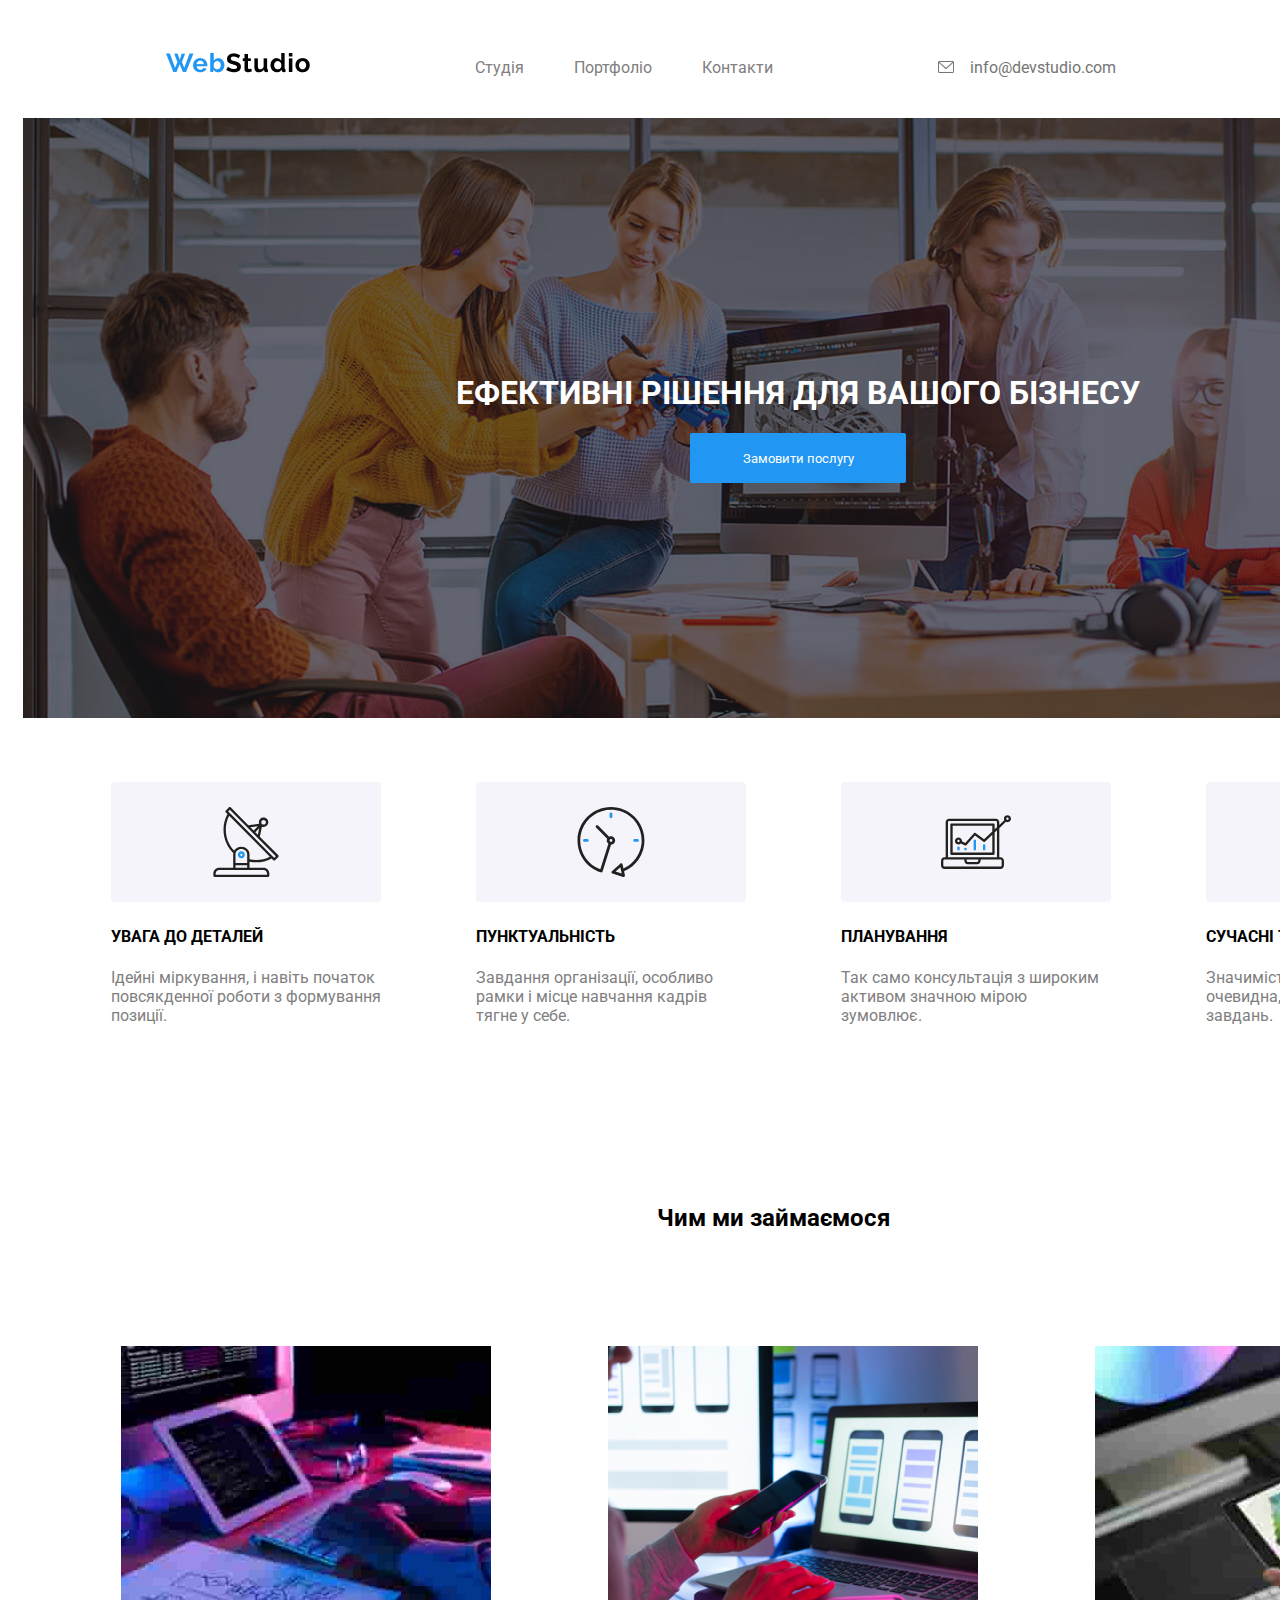
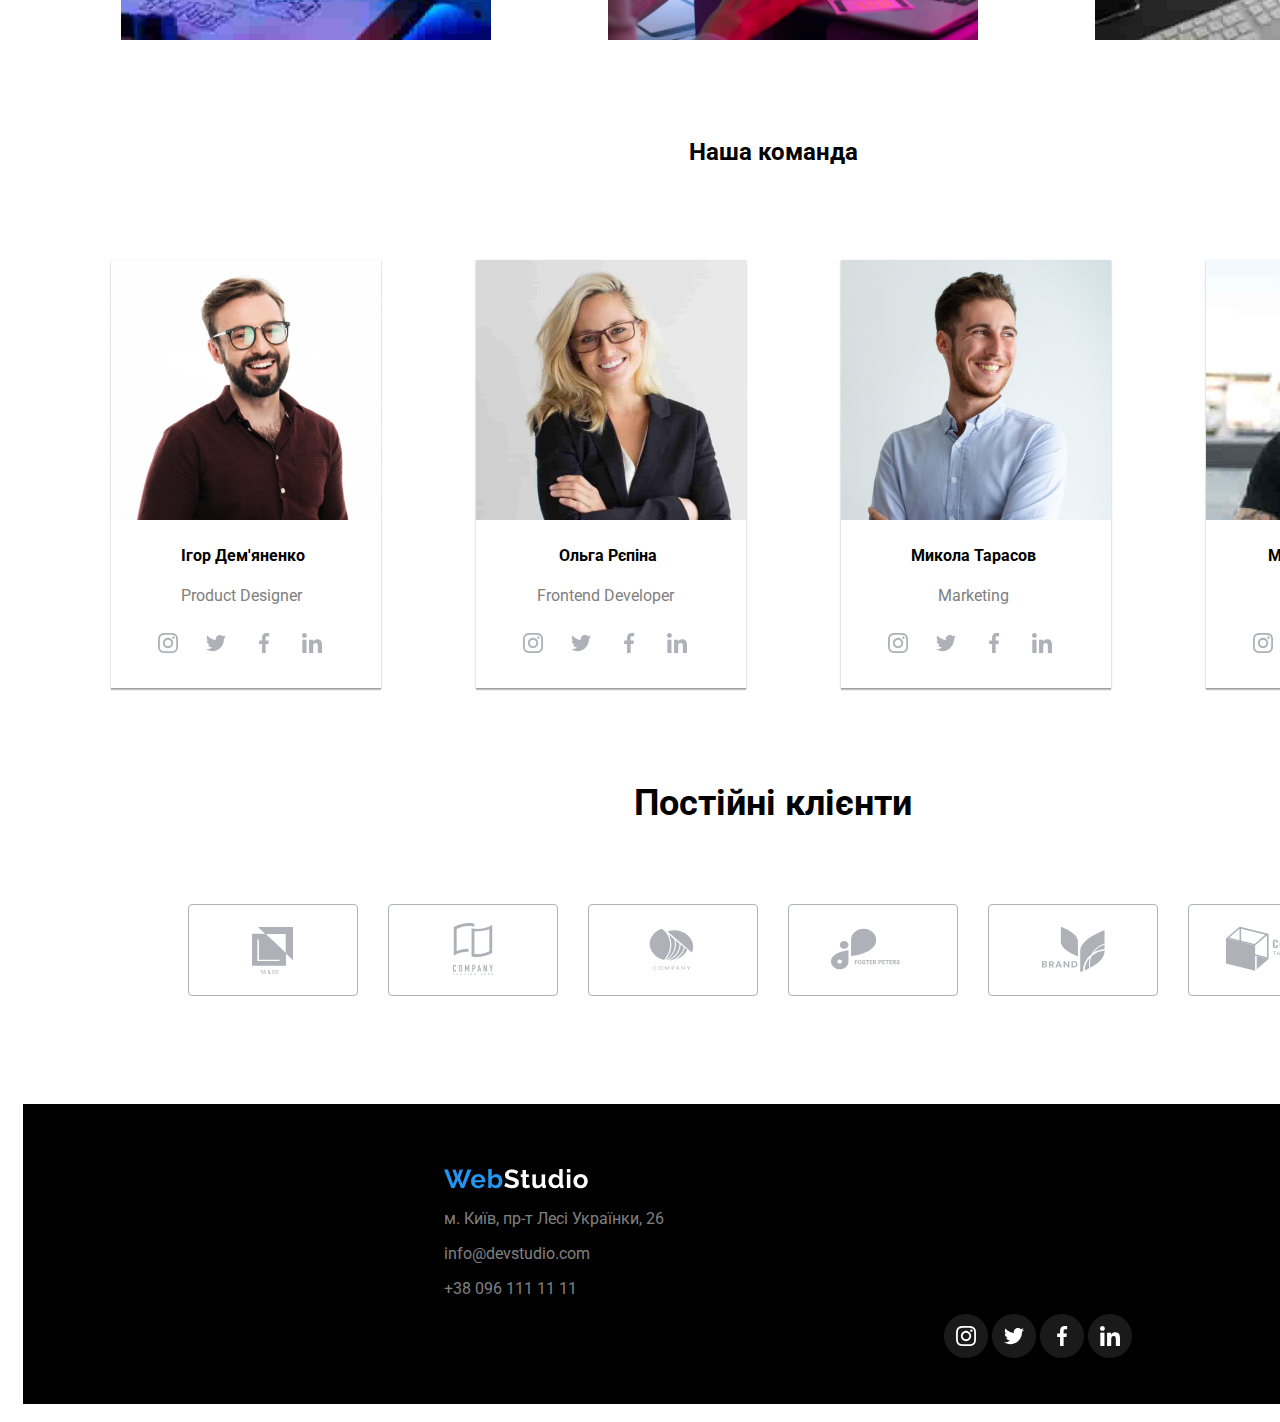
<file: index.html>
<!DOCTYPE html>
<html lang="en">
  <head>
    <meta charset="UTF-8" />
    <meta http-equiv="X-UA-Compatible" content="IE=edge" />
    <meta name="viewport" content="width=device-width, initial-scale=1.0" />
    <link rel="preconnect" href="https://fonts.googleapis.com">
<link rel="preconnect" href="https://fonts.gstatic.com" crossorigin>
<link href="https://fonts.googleapis.com/css2?family=Montserrat:ital,wght@0,100..900;1,100..900&family=Roboto+Slab:wght@100..900&display=swap" rel="stylesheet">

    
<link rel="preconnect" href="https://fonts.gstatic.com" crossorigin>
<link href="https://fonts.googleapis.com/css2?family=Raleway:ital,wght@0,100..900;1,100..900&family=Roboto:ital,wght@0,100;0,300;0,400;0,500;0,700;0,900;1,100;1,300;1,400;1,500;1,700;1,900&display=swap" rel="stylesheet">
    <title>Document</title>
    

    <link rel="stylesheet" href="./style.css">
  </head>
  <body>
    <header class="container">
      <a href=""><img class="qw" src="./WebStudio (1).png" alt="" /></a>

      <nav class="nav">
        <a   style="text-decoration: none; color: black" href="./index.html"
          ><p class="a-p">Студія</p></a
        >
        <a   style="text-decoration: none; color: black" href="./portfolio.html"
          ><p class="a-p">Портфоліо</p></a
        >
        <a   style="text-decoration: none; color: black" href="Контакти"
          ><p class="a-p">Контакти</p></a
        >
      </nav>
      
         <p class="email"> <svg class="img-header" width="16" height="12" viewBox="0 0 16 12" fill="none" xmlns="http://www.w3.org/2000/svg">
          <path d="M14.5 0H1.50001C0.672854 0 0 0.672853 0 1.50001V10.5C0 11.3271 0.672854 12 1.50001 12H14.5C15.3271 12 16 11.3271 16 10.5V1.50001C16 0.672853 15.3271 0 14.5 0ZM14.5 0.999994C14.5679 0.999994 14.6325 1.01409 14.6916 1.0387L8 6.83838L1.30833 1.0387C1.36742 1.01412 1.43204 0.999994 1.49998 0.999994H14.5ZM14.5 11H1.50001C1.22414 11 0.999996 10.7759 0.999996 10.5V2.09521L7.67236 7.87792C7.76661 7.95944 7.8833 7.99999 8 7.99999C8.1167 7.99999 8.23339 7.95948 8.32764 7.87792L15 2.09521V10.5C15 10.7759 14.7759 11 14.5 11Z" fill="#757575"/>
          </svg>
           info@devstudio.com</p>
        <p class="email"> <svg class="img-header" width="10" height="16" viewBox="0 0 10 16" fill="none" xmlns="http://www.w3.org/2000/svg">
          <path d="M8.5 0H1.5C0.672848 0 0 0.672848 0 1.5V14.5C0 15.3272 0.672848 16 1.5 16H8.5C9.32715 16 10 15.3272 10 14.5V1.5C10 0.672848 9.32715 0 8.5 0ZM1.5 1H8.5C8.77588 1 9 1.22412 9 1.5V12H1V1.5C1 1.22412 1.22412 1 1.5 1ZM8.5 15H1.5C1.22412 15 1 14.7759 1 14.5V13H9V14.5C9 14.7759 8.77588 15 8.5 15Z" fill="#757575"/>
          <path d="M2.35355 13.7389C2.54882 13.9213 2.54882 14.2169 2.35355 14.3992C2.15828 14.5816 1.84172 14.5816 1.64645 14.3992C1.45118 14.2169 1.45118 13.9213 1.64645 13.7389C1.84172 13.5566 2.15828 13.5566 2.35355 13.7389Z" fill="#757575"/>
          </svg>  +38 096 111 11 11</p>
        
    </header>
    <main  class="container vbff ">
      <section  class="main"> <div class="main-text"> 
        <h1 class="h1">Ефективні рішення для вашого бізнесу</h1>
        <button class="main-button">Замовити послугу</button>
      </div>

      </section>
      <ul class="ul">
        <li class="ul-li"> 
      <img src="./Group 1 (1).svg" alt="">
          <h4 >УВАГА ДО ДЕТАЛЕЙ</h4>
          <p >Ідейні міркування, і навіть початок повсякденної роботи з формування позиції.</p>
        </li>
        <li class="ul-li">
      <img src="./Group 2 (1).svg" alt="">
          <h4 >ПУНКТУАЛЬНІСТЬ</h4>
          <p >Завдання організації, особливо рамки і місце навчання кадрів тягне у себе.</p>
        </li>
        <li class="ul-li">
          <img src="./Group 3 (1).svg" alt="">
          <h4 >ПЛАНУВАННЯ</h4>
          <p >Так само консультація з широким активом значною мірою зумовлює.</p>
        </li>
        <li class="ul-li" >
    <img src="./Group 4 (1).svg" alt="">
          <h4>СУЧАСНІ ТЕХНОЛОГІЇ</h4>
          <p >Значимість цих проблем настільки очевидна, що реалізація планових завдань.</p>
        </li>
      </ul>
      <section class="section"><h2> Чим ми займаємося</h2>
    <ul class="section ul">
        <li class="wo-bo-img"><img src="./box 1 (1).jpg" alt=""></li>
        <li class="wo-bo-img"><img src="./img (4).jpg" alt=""></li>
        <li class="wo-bo-img"><img src="./img (5).jpg" alt=""></li>
    </ul></section>
    <section><h2>Наша команда</h2>
    <ul class="section-ul">
        <li class="team-img"><img width="270px" height="260px" src="./img (10).jpg" alt=""><h4 class="qwr" >Ігор Дем'яненко</h4> <p class="iop" >Product Designer</p>
          <svg  style="padding-left: 35px;" width="44" height="44" viewBox="0 0 44 44" fill="none" xmlns="http://www.w3.org/2000/svg">
            <path class="path1" d="M44 21.9999C44 28.0751 41.5376 33.5751 37.5564 37.5563C33.5751 41.5375 28.0751 43.9999 22 43.9999C15.9249 43.9999 10.4249 41.5375 6.44365 37.5563C2.46243 33.5751 0 28.0751 0 21.9999C0 15.9248 2.46243 10.4248 6.44365 6.44359C10.4249 2.46237 15.9249 -6.10352e-05 22 -6.10352e-05C28.0751 -6.10352e-05 33.5751 2.46237 37.5564 6.44359C41.5376 10.4248 44 15.9248 44 21.9999Z" fill="white"/>
            <g clip-path="url(#clip0_11_3229)">
            <path class="path1" d="M31.9804 17.8801C31.9336 16.8174 31.7617 16.0868 31.5156 15.4537C31.2616 14.7818 30.8709 14.1801 30.359 13.68C29.8589 13.1721 29.2533 12.7774 28.5891 12.5274C27.9524 12.2813 27.2256 12.1094 26.163 12.0626C25.0924 12.0118 24.7525 12 22.0371 12C19.3217 12 18.9818 12.0118 17.9152 12.0586C16.8525 12.1055 16.1219 12.2775 15.489 12.5235C14.8169 12.7774 14.2153 13.1681 13.7152 13.68C13.2073 14.1801 12.8127 14.7857 12.5626 15.4499C12.3164 16.0868 12.1446 16.8134 12.0977 17.8761C12.0469 18.9467 12.0352 19.2866 12.0352 22.002C12.0352 24.7173 12.0469 25.0572 12.0938 26.1239C12.1406 27.1865 12.3126 27.9171 12.5588 28.5502C12.8127 29.2221 13.2073 29.8238 13.7152 30.3239C14.2153 30.8318 14.8209 31.2265 15.4851 31.4765C16.1219 31.7226 16.8486 31.8945 17.9114 31.9413C18.9779 31.9883 19.3179 31.9999 22.0333 31.9999C24.7487 31.9999 25.0885 31.9883 26.1552 31.9413C27.2179 31.8945 27.9484 31.7226 28.5813 31.4765C29.9254 30.9568 30.9881 29.8941 31.5078 28.5502C31.7538 27.9133 31.9258 27.1865 31.9727 26.1239C32.0195 25.0572 32.0313 24.7173 32.0313 22.002C32.0313 19.2866 32.0273 18.9467 31.9804 17.8801ZM30.1794 26.0457C30.1364 27.0225 29.9723 27.5499 29.8356 27.9015C29.4995 28.7728 28.808 29.4643 27.9367 29.8004C27.5851 29.9372 27.0538 30.1012 26.0809 30.1441C25.026 30.1911 24.7096 30.2027 22.0411 30.2027C19.3726 30.2027 19.0522 30.1911 18.0011 30.1441C17.0244 30.1012 16.4969 29.9372 16.1453 29.8004C15.7117 29.6402 15.317 29.3862 14.9967 29.0541C14.6646 28.7298 14.4106 28.3391 14.2504 27.9055C14.1137 27.5539 13.9496 27.0225 13.9067 26.0497C13.8597 24.9948 13.8481 24.6783 13.8481 22.0097C13.8481 19.3412 13.8597 19.0209 13.9067 17.9699C13.9496 16.9932 14.1137 16.4657 14.2504 16.1141C14.4106 15.6804 14.6646 15.2859 15.0007 14.9654C15.3248 14.6333 15.7155 14.3793 16.1493 14.2192C16.5009 14.0825 17.0323 13.9184 18.0051 13.8754C19.06 13.8285 19.3765 13.8168 22.0449 13.8168C24.7174 13.8168 25.0337 13.8285 26.0848 13.8754C27.0616 13.9184 27.589 14.0825 27.9407 14.2192C28.3742 14.3793 28.7689 14.6333 29.0893 14.9654C29.4213 15.2897 29.6753 15.6804 29.8356 16.1141C29.9723 16.4657 30.1364 16.997 30.1794 17.9699C30.2263 19.0248 30.238 19.3412 30.238 22.0097C30.238 24.6783 30.2263 24.9908 30.1794 26.0457Z" fill="#AFB1B8"/>
            <path class="path1" d="M22.0371 16.8642C19.2007 16.8642 16.8994 19.1654 16.8994 22.0019C16.8994 24.8385 19.2007 27.1396 22.0371 27.1396C24.8736 27.1396 27.1748 24.8385 27.1748 22.0019C27.1748 19.1654 24.8736 16.8642 22.0371 16.8642ZM22.0371 25.3346C20.197 25.3346 18.7044 23.8422 18.7044 22.0019C18.7044 20.1617 20.197 18.6692 22.0371 18.6692C23.8773 18.6692 25.3698 20.1617 25.3698 22.0019C25.3698 23.8422 23.8773 25.3346 22.0371 25.3346Z" fill="#AFB1B8"/>
            <path class="path1" d="M28.5775 16.6611C28.5775 17.3235 28.0405 17.8605 27.378 17.8605C26.7156 17.8605 26.1785 17.3235 26.1785 16.6611C26.1785 15.9986 26.7156 15.4617 27.378 15.4617C28.0405 15.4617 28.5775 15.9986 28.5775 16.6611Z" fill="#AFB1B8"/>
            </g>
            <defs>
            <clipPath id="clip0_11_3229">
            <rect width="20" height="20" fill="white" transform="translate(12 12)"/>
            </clipPath>
            </defs>
            </svg>
            
          
          <svg width="44" height="44" viewBox="0 0 44 44" fill="none" xmlns="http://www.w3.org/2000/svg">
            <path class="path1" d="M44 21.9999C44 28.0751 41.5376 33.5751 37.5564 37.5563C33.5751 41.5375 28.0751 43.9999 22 43.9999C15.9249 43.9999 10.4249 41.5375 6.44365 37.5563C2.46243 33.5751 0 28.0751 0 21.9999C0 15.9248 2.46243 10.4248 6.44365 6.44359C10.4249 2.46237 15.9249 -6.10352e-05 22 -6.10352e-05C28.0751 -6.10352e-05 33.5751 2.46237 37.5564 6.44359C41.5376 10.4248 44 15.9248 44 21.9999Z" fill="white"/>
            <g clip-path="url(#clip0_11_3139)">
            <path class="path1" d="M32 15.7988C31.2563 16.125 30.4637 16.3412 29.6375 16.4462C30.4875 15.9388 31.1363 15.1412 31.4412 14.18C30.6488 14.6525 29.7738 14.9863 28.8412 15.1725C28.0887 14.3713 27.0162 13.875 25.8462 13.875C23.5763 13.875 21.7487 15.7175 21.7487 17.9763C21.7487 18.3012 21.7762 18.6137 21.8438 18.9112C18.435 18.745 15.4188 17.1113 13.3925 14.6225C13.0387 15.2363 12.8313 15.9388 12.8313 16.695C12.8313 18.115 13.5625 19.3737 14.6525 20.1025C13.9937 20.09 13.3475 19.8988 12.8 19.5975C12.8 19.61 12.8 19.6262 12.8 19.6425C12.8 21.635 14.2212 23.29 16.085 23.6712C15.7512 23.7625 15.3875 23.8062 15.01 23.8062C14.7475 23.8062 14.4825 23.7913 14.2337 23.7362C14.765 25.36 16.2725 26.5538 18.065 26.5925C16.67 27.6838 14.8988 28.3412 12.9813 28.3412C12.645 28.3412 12.3225 28.3263 12 28.285C13.8162 29.4563 15.9688 30.125 18.29 30.125C25.835 30.125 29.96 23.875 29.96 18.4575C29.96 18.2762 29.9538 18.1013 29.945 17.9275C30.7588 17.35 31.4425 16.6288 32 15.7988Z" fill="#AFB1B8"/>
            </g>
            <defs>
            <clipPath id="clip0_11_3139">
            <rect width="20" height="20" fill="white" transform="translate(12 12)"/>
            </clipPath>
            </defs>
            </svg>
            <svg width="44" height="44" viewBox="0 0 44 44" fill="none" xmlns="http://www.w3.org/2000/svg">
              <path  class="path1" d="M44 21.9999C44 28.0751 41.5376 33.5751 37.5564 37.5563C33.5751 41.5375 28.0751 43.9999 22 43.9999C15.9249 43.9999 10.4249 41.5375 6.44365 37.5563C2.46243 33.5751 0 28.0751 0 21.9999C0 15.9248 2.46243 10.4248 6.44365 6.44359C10.4249 2.46237 15.9249 -6.10352e-05 22 -6.10352e-05C28.0751 -6.10352e-05 33.5751 2.46237 37.5564 6.44359C41.5376 10.4248 44 15.9248 44 21.9999Z" fill="white"/>
              <g clip-path="url(#clip0_11_3135)">
              <path  class="path1"  d="M25.3309 15.3208H27.1567V12.1408C26.8417 12.0975 25.7584 12 24.4967 12C21.8642 12 20.0609 13.6558 20.0609 16.6992V19.5H17.1559V23.055H20.0609V32H23.6226V23.0558H26.4101L26.8526 19.5008H23.6217V17.0517C23.6226 16.0242 23.8992 15.3208 25.3309 15.3208Z" fill="#AFB1B8"/>
              </g>
              <defs>
              <clipPath id="clip0_11_3135">
              <rect width="20" height="20" fill="white" transform="translate(12 12)"/>
              </clipPath>
              </defs>
              </svg>
              <svg width="44" height="44" viewBox="0 0 44 44" fill="none" xmlns="http://www.w3.org/2000/svg">
                <path   class="path1"  d="M44 21.9999C44 28.0751 41.5376 33.5751 37.5564 37.5563C33.5751 41.5375 28.0751 43.9999 22 43.9999C15.9249 43.9999 10.4249 41.5375 6.44365 37.5563C2.46243 33.5751 0 28.0751 0 21.9999C0 15.9248 2.46243 10.4248 6.44365 6.44359C10.4249 2.46237 15.9249 -6.10352e-05 22 -6.10352e-05C28.0751 -6.10352e-05 33.5751 2.46237 37.5564 6.44359C41.5376 10.4248 44 15.9248 44 21.9999Z" fill="white"/>
                <g clip-path="url(#clip0_11_3129)">
                <path  class="path1"  d="M31.9951 32V31.9992H32.0001V24.6642C32.0001 21.0759 31.2276 18.3117 27.0326 18.3117C25.0159 18.3117 23.6626 19.4184 23.1101 20.4675H23.0517V18.6467H19.0742V31.9992H23.2159V25.3875C23.2159 23.6467 23.5459 21.9634 25.7017 21.9634C27.8259 21.9634 27.8576 23.95 27.8576 25.4992V32H31.9951Z" fill="#AFB1B8"/>
                <path  class="path1"  d="M12.33 18.6475H16.4766V32H12.33V18.6475Z" fill="#AFB1B8"/>
                <path  class="path1"  d="M14.4017 12C13.0758 12 12 13.0758 12 14.4017C12 15.7275 13.0758 16.8258 14.4017 16.8258C15.7275 16.8258 16.8033 15.7275 16.8033 14.4017C16.8025 13.0758 15.7267 12 14.4017 12V12Z" fill="#AFB1B8"/>
                </g>
                <defs>
                <clipPath id="clip0_11_3129">
                <rect width="20" height="20" fill="white" transform="translate(12 12)"/>
                </clipPath>
                </defs>
                </svg>
                
                  
           </li>
        <li class="team-img"><img width="270px" height="260px"src="./img (2) (1).jpg" alt=""><h4 class="asd" >Ольга Рєпіна</h4> <p class="jkl" >Frontend Developer</p><svg style="padding-left: 35px;" width="44" height="44" viewBox="0 0 44 44" fill="none" xmlns="http://www.w3.org/2000/svg">
            <path class="path1" d="M44 21.9999C44 28.0751 41.5376 33.5751 37.5564 37.5563C33.5751 41.5375 28.0751 43.9999 22 43.9999C15.9249 43.9999 10.4249 41.5375 6.44365 37.5563C2.46243 33.5751 0 28.0751 0 21.9999C0 15.9248 2.46243 10.4248 6.44365 6.44359C10.4249 2.46237 15.9249 -6.10352e-05 22 -6.10352e-05C28.0751 -6.10352e-05 33.5751 2.46237 37.5564 6.44359C41.5376 10.4248 44 15.9248 44 21.9999Z" fill="white"/>
            <g clip-path="url(#clip0_11_3229)">
            <path class="path1" d="M31.9804 17.8801C31.9336 16.8174 31.7617 16.0868 31.5156 15.4537C31.2616 14.7818 30.8709 14.1801 30.359 13.68C29.8589 13.1721 29.2533 12.7774 28.5891 12.5274C27.9524 12.2813 27.2256 12.1094 26.163 12.0626C25.0924 12.0118 24.7525 12 22.0371 12C19.3217 12 18.9818 12.0118 17.9152 12.0586C16.8525 12.1055 16.1219 12.2775 15.489 12.5235C14.8169 12.7774 14.2153 13.1681 13.7152 13.68C13.2073 14.1801 12.8127 14.7857 12.5626 15.4499C12.3164 16.0868 12.1446 16.8134 12.0977 17.8761C12.0469 18.9467 12.0352 19.2866 12.0352 22.002C12.0352 24.7173 12.0469 25.0572 12.0938 26.1239C12.1406 27.1865 12.3126 27.9171 12.5588 28.5502C12.8127 29.2221 13.2073 29.8238 13.7152 30.3239C14.2153 30.8318 14.8209 31.2265 15.4851 31.4765C16.1219 31.7226 16.8486 31.8945 17.9114 31.9413C18.9779 31.9883 19.3179 31.9999 22.0333 31.9999C24.7487 31.9999 25.0885 31.9883 26.1552 31.9413C27.2179 31.8945 27.9484 31.7226 28.5813 31.4765C29.9254 30.9568 30.9881 29.8941 31.5078 28.5502C31.7538 27.9133 31.9258 27.1865 31.9727 26.1239C32.0195 25.0572 32.0313 24.7173 32.0313 22.002C32.0313 19.2866 32.0273 18.9467 31.9804 17.8801ZM30.1794 26.0457C30.1364 27.0225 29.9723 27.5499 29.8356 27.9015C29.4995 28.7728 28.808 29.4643 27.9367 29.8004C27.5851 29.9372 27.0538 30.1012 26.0809 30.1441C25.026 30.1911 24.7096 30.2027 22.0411 30.2027C19.3726 30.2027 19.0522 30.1911 18.0011 30.1441C17.0244 30.1012 16.4969 29.9372 16.1453 29.8004C15.7117 29.6402 15.317 29.3862 14.9967 29.0541C14.6646 28.7298 14.4106 28.3391 14.2504 27.9055C14.1137 27.5539 13.9496 27.0225 13.9067 26.0497C13.8597 24.9948 13.8481 24.6783 13.8481 22.0097C13.8481 19.3412 13.8597 19.0209 13.9067 17.9699C13.9496 16.9932 14.1137 16.4657 14.2504 16.1141C14.4106 15.6804 14.6646 15.2859 15.0007 14.9654C15.3248 14.6333 15.7155 14.3793 16.1493 14.2192C16.5009 14.0825 17.0323 13.9184 18.0051 13.8754C19.06 13.8285 19.3765 13.8168 22.0449 13.8168C24.7174 13.8168 25.0337 13.8285 26.0848 13.8754C27.0616 13.9184 27.589 14.0825 27.9407 14.2192C28.3742 14.3793 28.7689 14.6333 29.0893 14.9654C29.4213 15.2897 29.6753 15.6804 29.8356 16.1141C29.9723 16.4657 30.1364 16.997 30.1794 17.9699C30.2263 19.0248 30.238 19.3412 30.238 22.0097C30.238 24.6783 30.2263 24.9908 30.1794 26.0457Z" fill="#AFB1B8"/>
            <path class="path1" d="M22.0371 16.8642C19.2007 16.8642 16.8994 19.1654 16.8994 22.0019C16.8994 24.8385 19.2007 27.1396 22.0371 27.1396C24.8736 27.1396 27.1748 24.8385 27.1748 22.0019C27.1748 19.1654 24.8736 16.8642 22.0371 16.8642ZM22.0371 25.3346C20.197 25.3346 18.7044 23.8422 18.7044 22.0019C18.7044 20.1617 20.197 18.6692 22.0371 18.6692C23.8773 18.6692 25.3698 20.1617 25.3698 22.0019C25.3698 23.8422 23.8773 25.3346 22.0371 25.3346Z" fill="#AFB1B8"/>
            <path class="path1" d="M28.5775 16.6611C28.5775 17.3235 28.0405 17.8605 27.378 17.8605C26.7156 17.8605 26.1785 17.3235 26.1785 16.6611C26.1785 15.9986 26.7156 15.4617 27.378 15.4617C28.0405 15.4617 28.5775 15.9986 28.5775 16.6611Z" fill="#AFB1B8"/>
            </g>
            <defs>
            <clipPath id="clip0_11_3229">
            <rect width="20" height="20" fill="white" transform="translate(12 12)"/>
            </clipPath>
            </defs>
            </svg>
            
          
          <svg width="44" height="44" viewBox="0 0 44 44" fill="none" xmlns="http://www.w3.org/2000/svg">
            <path class="path1" d="M44 21.9999C44 28.0751 41.5376 33.5751 37.5564 37.5563C33.5751 41.5375 28.0751 43.9999 22 43.9999C15.9249 43.9999 10.4249 41.5375 6.44365 37.5563C2.46243 33.5751 0 28.0751 0 21.9999C0 15.9248 2.46243 10.4248 6.44365 6.44359C10.4249 2.46237 15.9249 -6.10352e-05 22 -6.10352e-05C28.0751 -6.10352e-05 33.5751 2.46237 37.5564 6.44359C41.5376 10.4248 44 15.9248 44 21.9999Z" fill="white"/>
            <g clip-path="url(#clip0_11_3139)">
            <path  d="M32 15.7988C31.2563 16.125 30.4637 16.3412 29.6375 16.4462C30.4875 15.9388 31.1363 15.1412 31.4412 14.18C30.6488 14.6525 29.7738 14.9863 28.8412 15.1725C28.0887 14.3713 27.0162 13.875 25.8462 13.875C23.5763 13.875 21.7487 15.7175 21.7487 17.9763C21.7487 18.3012 21.7762 18.6137 21.8438 18.9112C18.435 18.745 15.4188 17.1113 13.3925 14.6225C13.0387 15.2363 12.8313 15.9388 12.8313 16.695C12.8313 18.115 13.5625 19.3737 14.6525 20.1025C13.9937 20.09 13.3475 19.8988 12.8 19.5975C12.8 19.61 12.8 19.6262 12.8 19.6425C12.8 21.635 14.2212 23.29 16.085 23.6712C15.7512 23.7625 15.3875 23.8062 15.01 23.8062C14.7475 23.8062 14.4825 23.7913 14.2337 23.7362C14.765 25.36 16.2725 26.5538 18.065 26.5925C16.67 27.6838 14.8988 28.3412 12.9813 28.3412C12.645 28.3412 12.3225 28.3263 12 28.285C13.8162 29.4563 15.9688 30.125 18.29 30.125C25.835 30.125 29.96 23.875 29.96 18.4575C29.96 18.2762 29.9538 18.1013 29.945 17.9275C30.7588 17.35 31.4425 16.6288 32 15.7988Z" fill="#AFB1B8"/>
            </g>
            <defs>
            <clipPath id="clip0_11_3139">
            <rect width="20" height="20" fill="white" transform="translate(12 12)"/>
            </clipPath>
            </defs>
            </svg>
            <svg width="44" height="44" viewBox="0 0 44 44" fill="none" xmlns="http://www.w3.org/2000/svg">
              <path class="path1" d="M44 21.9999C44 28.0751 41.5376 33.5751 37.5564 37.5563C33.5751 41.5375 28.0751 43.9999 22 43.9999C15.9249 43.9999 10.4249 41.5375 6.44365 37.5563C2.46243 33.5751 0 28.0751 0 21.9999C0 15.9248 2.46243 10.4248 6.44365 6.44359C10.4249 2.46237 15.9249 -6.10352e-05 22 -6.10352e-05C28.0751 -6.10352e-05 33.5751 2.46237 37.5564 6.44359C41.5376 10.4248 44 15.9248 44 21.9999Z" fill="white"/>
              <g clip-path="url(#clip0_11_3135)">
              <path class="path1" d="M25.3309 15.3208H27.1567V12.1408C26.8417 12.0975 25.7584 12 24.4967 12C21.8642 12 20.0609 13.6558 20.0609 16.6992V19.5H17.1559V23.055H20.0609V32H23.6226V23.0558H26.4101L26.8526 19.5008H23.6217V17.0517C23.6226 16.0242 23.8992 15.3208 25.3309 15.3208Z" fill="#AFB1B8"/>
              </g>
              <defs>
              <clipPath id="clip0_11_3135">
              <rect width="20" height="20" fill="white" transform="translate(12 12)"/>
              </clipPath>
              </defs>
              </svg>
              <svg width="44" height="44" viewBox="0 0 44 44" fill="none" xmlns="http://www.w3.org/2000/svg">
                <path class="path1" d="M44 21.9999C44 28.0751 41.5376 33.5751 37.5564 37.5563C33.5751 41.5375 28.0751 43.9999 22 43.9999C15.9249 43.9999 10.4249 41.5375 6.44365 37.5563C2.46243 33.5751 0 28.0751 0 21.9999C0 15.9248 2.46243 10.4248 6.44365 6.44359C10.4249 2.46237 15.9249 -6.10352e-05 22 -6.10352e-05C28.0751 -6.10352e-05 33.5751 2.46237 37.5564 6.44359C41.5376 10.4248 44 15.9248 44 21.9999Z" fill="white"/>
                <g clip-path="url(#clip0_11_3129)">
                <path class="path1" d="M31.9951 32V31.9992H32.0001V24.6642C32.0001 21.0759 31.2276 18.3117 27.0326 18.3117C25.0159 18.3117 23.6626 19.4184 23.1101 20.4675H23.0517V18.6467H19.0742V31.9992H23.2159V25.3875C23.2159 23.6467 23.5459 21.9634 25.7017 21.9634C27.8259 21.9634 27.8576 23.95 27.8576 25.4992V32H31.9951Z" fill="#AFB1B8"/>
                <path class="path1" d="M12.33 18.6475H16.4766V32H12.33V18.6475Z" fill="#AFB1B8"/>
                <path class="path1" d="M14.4017 12C13.0758 12 12 13.0758 12 14.4017C12 15.7275 13.0758 16.8258 14.4017 16.8258C15.7275 16.8258 16.8033 15.7275 16.8033 14.4017C16.8025 13.0758 15.7267 12 14.4017 12V12Z" fill="#AFB1B8"/>
                </g>
                <defs>
                <clipPath id="clip0_11_3129">
                <rect width="20" height="20" fill="white" transform="translate(12 12)"/>
                </clipPath>
                </defs>
                </svg>  </li>
        <li class="team-img"><img width="270px" height="260px"src="./img (11).jpg" alt=""><h4 class="zxc">Микола Тарасов</h4> <p class="bnm"  >Marketing</p><svg style="padding-left: 35px;" width="44" height="44" viewBox="0 0 44 44" fill="none" xmlns="http://www.w3.org/2000/svg">
            <path class="path1" d="M44 21.9999C44 28.0751 41.5376 33.5751 37.5564 37.5563C33.5751 41.5375 28.0751 43.9999 22 43.9999C15.9249 43.9999 10.4249 41.5375 6.44365 37.5563C2.46243 33.5751 0 28.0751 0 21.9999C0 15.9248 2.46243 10.4248 6.44365 6.44359C10.4249 2.46237 15.9249 -6.10352e-05 22 -6.10352e-05C28.0751 -6.10352e-05 33.5751 2.46237 37.5564 6.44359C41.5376 10.4248 44 15.9248 44 21.9999Z" fill="white"/>
            <g clip-path="url(#clip0_11_3229)">
            <path class="path1" d="M31.9804 17.8801C31.9336 16.8174 31.7617 16.0868 31.5156 15.4537C31.2616 14.7818 30.8709 14.1801 30.359 13.68C29.8589 13.1721 29.2533 12.7774 28.5891 12.5274C27.9524 12.2813 27.2256 12.1094 26.163 12.0626C25.0924 12.0118 24.7525 12 22.0371 12C19.3217 12 18.9818 12.0118 17.9152 12.0586C16.8525 12.1055 16.1219 12.2775 15.489 12.5235C14.8169 12.7774 14.2153 13.1681 13.7152 13.68C13.2073 14.1801 12.8127 14.7857 12.5626 15.4499C12.3164 16.0868 12.1446 16.8134 12.0977 17.8761C12.0469 18.9467 12.0352 19.2866 12.0352 22.002C12.0352 24.7173 12.0469 25.0572 12.0938 26.1239C12.1406 27.1865 12.3126 27.9171 12.5588 28.5502C12.8127 29.2221 13.2073 29.8238 13.7152 30.3239C14.2153 30.8318 14.8209 31.2265 15.4851 31.4765C16.1219 31.7226 16.8486 31.8945 17.9114 31.9413C18.9779 31.9883 19.3179 31.9999 22.0333 31.9999C24.7487 31.9999 25.0885 31.9883 26.1552 31.9413C27.2179 31.8945 27.9484 31.7226 28.5813 31.4765C29.9254 30.9568 30.9881 29.8941 31.5078 28.5502C31.7538 27.9133 31.9258 27.1865 31.9727 26.1239C32.0195 25.0572 32.0313 24.7173 32.0313 22.002C32.0313 19.2866 32.0273 18.9467 31.9804 17.8801ZM30.1794 26.0457C30.1364 27.0225 29.9723 27.5499 29.8356 27.9015C29.4995 28.7728 28.808 29.4643 27.9367 29.8004C27.5851 29.9372 27.0538 30.1012 26.0809 30.1441C25.026 30.1911 24.7096 30.2027 22.0411 30.2027C19.3726 30.2027 19.0522 30.1911 18.0011 30.1441C17.0244 30.1012 16.4969 29.9372 16.1453 29.8004C15.7117 29.6402 15.317 29.3862 14.9967 29.0541C14.6646 28.7298 14.4106 28.3391 14.2504 27.9055C14.1137 27.5539 13.9496 27.0225 13.9067 26.0497C13.8597 24.9948 13.8481 24.6783 13.8481 22.0097C13.8481 19.3412 13.8597 19.0209 13.9067 17.9699C13.9496 16.9932 14.1137 16.4657 14.2504 16.1141C14.4106 15.6804 14.6646 15.2859 15.0007 14.9654C15.3248 14.6333 15.7155 14.3793 16.1493 14.2192C16.5009 14.0825 17.0323 13.9184 18.0051 13.8754C19.06 13.8285 19.3765 13.8168 22.0449 13.8168C24.7174 13.8168 25.0337 13.8285 26.0848 13.8754C27.0616 13.9184 27.589 14.0825 27.9407 14.2192C28.3742 14.3793 28.7689 14.6333 29.0893 14.9654C29.4213 15.2897 29.6753 15.6804 29.8356 16.1141C29.9723 16.4657 30.1364 16.997 30.1794 17.9699C30.2263 19.0248 30.238 19.3412 30.238 22.0097C30.238 24.6783 30.2263 24.9908 30.1794 26.0457Z" fill="#AFB1B8"/>
            <path class="path1" d="M22.0371 16.8642C19.2007 16.8642 16.8994 19.1654 16.8994 22.0019C16.8994 24.8385 19.2007 27.1396 22.0371 27.1396C24.8736 27.1396 27.1748 24.8385 27.1748 22.0019C27.1748 19.1654 24.8736 16.8642 22.0371 16.8642ZM22.0371 25.3346C20.197 25.3346 18.7044 23.8422 18.7044 22.0019C18.7044 20.1617 20.197 18.6692 22.0371 18.6692C23.8773 18.6692 25.3698 20.1617 25.3698 22.0019C25.3698 23.8422 23.8773 25.3346 22.0371 25.3346Z" fill="#AFB1B8"/>
            <path class="path1" d="M28.5775 16.6611C28.5775 17.3235 28.0405 17.8605 27.378 17.8605C26.7156 17.8605 26.1785 17.3235 26.1785 16.6611C26.1785 15.9986 26.7156 15.4617 27.378 15.4617C28.0405 15.4617 28.5775 15.9986 28.5775 16.6611Z" fill="#AFB1B8"/>
            </g>
            <defs>
            <clipPath id="clip0_11_3229">
            <rect width="20" height="20" fill="white" transform="translate(12 12)"/>
            </clipPath>
            </defs>
            </svg>
            
          
          <svg width="44" height="44" viewBox="0 0 44 44" fill="none" xmlns="http://www.w3.org/2000/svg">
            <path  class="path1" d="M44 21.9999C44 28.0751 41.5376 33.5751 37.5564 37.5563C33.5751 41.5375 28.0751 43.9999 22 43.9999C15.9249 43.9999 10.4249 41.5375 6.44365 37.5563C2.46243 33.5751 0 28.0751 0 21.9999C0 15.9248 2.46243 10.4248 6.44365 6.44359C10.4249 2.46237 15.9249 -6.10352e-05 22 -6.10352e-05C28.0751 -6.10352e-05 33.5751 2.46237 37.5564 6.44359C41.5376 10.4248 44 15.9248 44 21.9999Z" fill="white"/>
            <g clip-path="url(#clip0_11_3139)">
            <path  class="path1" d="M32 15.7988C31.2563 16.125 30.4637 16.3412 29.6375 16.4462C30.4875 15.9388 31.1363 15.1412 31.4412 14.18C30.6488 14.6525 29.7738 14.9863 28.8412 15.1725C28.0887 14.3713 27.0162 13.875 25.8462 13.875C23.5763 13.875 21.7487 15.7175 21.7487 17.9763C21.7487 18.3012 21.7762 18.6137 21.8438 18.9112C18.435 18.745 15.4188 17.1113 13.3925 14.6225C13.0387 15.2363 12.8313 15.9388 12.8313 16.695C12.8313 18.115 13.5625 19.3737 14.6525 20.1025C13.9937 20.09 13.3475 19.8988 12.8 19.5975C12.8 19.61 12.8 19.6262 12.8 19.6425C12.8 21.635 14.2212 23.29 16.085 23.6712C15.7512 23.7625 15.3875 23.8062 15.01 23.8062C14.7475 23.8062 14.4825 23.7913 14.2337 23.7362C14.765 25.36 16.2725 26.5538 18.065 26.5925C16.67 27.6838 14.8988 28.3412 12.9813 28.3412C12.645 28.3412 12.3225 28.3263 12 28.285C13.8162 29.4563 15.9688 30.125 18.29 30.125C25.835 30.125 29.96 23.875 29.96 18.4575C29.96 18.2762 29.9538 18.1013 29.945 17.9275C30.7588 17.35 31.4425 16.6288 32 15.7988Z" fill="#AFB1B8"/>
            </g>
            <defs>
            <clipPath id="clip0_11_3139">
            <rect width="20" height="20" fill="white" transform="translate(12 12)"/>
            </clipPath>
            </defs>
            </svg>
            <svg width="44" height="44" viewBox="0 0 44 44" fill="none" xmlns="http://www.w3.org/2000/svg">
              <path class="path1" d="M44 21.9999C44 28.0751 41.5376 33.5751 37.5564 37.5563C33.5751 41.5375 28.0751 43.9999 22 43.9999C15.9249 43.9999 10.4249 41.5375 6.44365 37.5563C2.46243 33.5751 0 28.0751 0 21.9999C0 15.9248 2.46243 10.4248 6.44365 6.44359C10.4249 2.46237 15.9249 -6.10352e-05 22 -6.10352e-05C28.0751 -6.10352e-05 33.5751 2.46237 37.5564 6.44359C41.5376 10.4248 44 15.9248 44 21.9999Z" fill="white"/>
              <g clip-path="url(#clip0_11_3135)">
              <path class="path1" d="M25.3309 15.3208H27.1567V12.1408C26.8417 12.0975 25.7584 12 24.4967 12C21.8642 12 20.0609 13.6558 20.0609 16.6992V19.5H17.1559V23.055H20.0609V32H23.6226V23.0558H26.4101L26.8526 19.5008H23.6217V17.0517C23.6226 16.0242 23.8992 15.3208 25.3309 15.3208Z" fill="#AFB1B8"/>
              </g>
              <defs>
              <clipPath id="clip0_11_3135">
              <rect width="20" height="20" fill="white" transform="translate(12 12)"/>
              </clipPath>
              </defs>
              </svg>
              <svg width="44" height="44" viewBox="0 0 44 44" fill="none" xmlns="http://www.w3.org/2000/svg">
                <path class="path1" d="M44 21.9999C44 28.0751 41.5376 33.5751 37.5564 37.5563C33.5751 41.5375 28.0751 43.9999 22 43.9999C15.9249 43.9999 10.4249 41.5375 6.44365 37.5563C2.46243 33.5751 0 28.0751 0 21.9999C0 15.9248 2.46243 10.4248 6.44365 6.44359C10.4249 2.46237 15.9249 -6.10352e-05 22 -6.10352e-05C28.0751 -6.10352e-05 33.5751 2.46237 37.5564 6.44359C41.5376 10.4248 44 15.9248 44 21.9999Z" fill="white"/>
                <g clip-path="url(#clip0_11_3129)">
                <path class="path1" d="M31.9951 32V31.9992H32.0001V24.6642C32.0001 21.0759 31.2276 18.3117 27.0326 18.3117C25.0159 18.3117 23.6626 19.4184 23.1101 20.4675H23.0517V18.6467H19.0742V31.9992H23.2159V25.3875C23.2159 23.6467 23.5459 21.9634 25.7017 21.9634C27.8259 21.9634 27.8576 23.95 27.8576 25.4992V32H31.9951Z" fill="#AFB1B8"/>
                <path class="path1" d="M12.33 18.6475H16.4766V32H12.33V18.6475Z" fill="#AFB1B8"/>
                <path class="path1" d="M14.4017 12C13.0758 12 12 13.0758 12 14.4017C12 15.7275 13.0758 16.8258 14.4017 16.8258C15.7275 16.8258 16.8033 15.7275 16.8033 14.4017C16.8025 13.0758 15.7267 12 14.4017 12V12Z" fill="#AFB1B8"/>
                </g>
                <defs>
                <clipPath id="clip0_11_3129">
                <rect width="20" height="20" fill="white" transform="translate(12 12)"/>
                </clipPath>
                </defs>
                </svg>  </li>
        <li class="team-img"><img width="270px" height="260px"src="./img (3) (1).jpg" alt=""><h4 class="vbn" >Михайло Єрмаков</h4> <p class="tgh" >UI Designer</p><svg style="padding-left: 35px;" width="44" height="44" viewBox="0 0 44 44" fill="none" xmlns="http://www.w3.org/2000/svg">
            <path class="path1" d="M44 21.9999C44 28.0751 41.5376 33.5751 37.5564 37.5563C33.5751 41.5375 28.0751 43.9999 22 43.9999C15.9249 43.9999 10.4249 41.5375 6.44365 37.5563C2.46243 33.5751 0 28.0751 0 21.9999C0 15.9248 2.46243 10.4248 6.44365 6.44359C10.4249 2.46237 15.9249 -6.10352e-05 22 -6.10352e-05C28.0751 -6.10352e-05 33.5751 2.46237 37.5564 6.44359C41.5376 10.4248 44 15.9248 44 21.9999Z" fill="white"/>
            <g clip-path="url(#clip0_11_3229)">
            <path class="path1" d="M31.9804 17.8801C31.9336 16.8174 31.7617 16.0868 31.5156 15.4537C31.2616 14.7818 30.8709 14.1801 30.359 13.68C29.8589 13.1721 29.2533 12.7774 28.5891 12.5274C27.9524 12.2813 27.2256 12.1094 26.163 12.0626C25.0924 12.0118 24.7525 12 22.0371 12C19.3217 12 18.9818 12.0118 17.9152 12.0586C16.8525 12.1055 16.1219 12.2775 15.489 12.5235C14.8169 12.7774 14.2153 13.1681 13.7152 13.68C13.2073 14.1801 12.8127 14.7857 12.5626 15.4499C12.3164 16.0868 12.1446 16.8134 12.0977 17.8761C12.0469 18.9467 12.0352 19.2866 12.0352 22.002C12.0352 24.7173 12.0469 25.0572 12.0938 26.1239C12.1406 27.1865 12.3126 27.9171 12.5588 28.5502C12.8127 29.2221 13.2073 29.8238 13.7152 30.3239C14.2153 30.8318 14.8209 31.2265 15.4851 31.4765C16.1219 31.7226 16.8486 31.8945 17.9114 31.9413C18.9779 31.9883 19.3179 31.9999 22.0333 31.9999C24.7487 31.9999 25.0885 31.9883 26.1552 31.9413C27.2179 31.8945 27.9484 31.7226 28.5813 31.4765C29.9254 30.9568 30.9881 29.8941 31.5078 28.5502C31.7538 27.9133 31.9258 27.1865 31.9727 26.1239C32.0195 25.0572 32.0313 24.7173 32.0313 22.002C32.0313 19.2866 32.0273 18.9467 31.9804 17.8801ZM30.1794 26.0457C30.1364 27.0225 29.9723 27.5499 29.8356 27.9015C29.4995 28.7728 28.808 29.4643 27.9367 29.8004C27.5851 29.9372 27.0538 30.1012 26.0809 30.1441C25.026 30.1911 24.7096 30.2027 22.0411 30.2027C19.3726 30.2027 19.0522 30.1911 18.0011 30.1441C17.0244 30.1012 16.4969 29.9372 16.1453 29.8004C15.7117 29.6402 15.317 29.3862 14.9967 29.0541C14.6646 28.7298 14.4106 28.3391 14.2504 27.9055C14.1137 27.5539 13.9496 27.0225 13.9067 26.0497C13.8597 24.9948 13.8481 24.6783 13.8481 22.0097C13.8481 19.3412 13.8597 19.0209 13.9067 17.9699C13.9496 16.9932 14.1137 16.4657 14.2504 16.1141C14.4106 15.6804 14.6646 15.2859 15.0007 14.9654C15.3248 14.6333 15.7155 14.3793 16.1493 14.2192C16.5009 14.0825 17.0323 13.9184 18.0051 13.8754C19.06 13.8285 19.3765 13.8168 22.0449 13.8168C24.7174 13.8168 25.0337 13.8285 26.0848 13.8754C27.0616 13.9184 27.589 14.0825 27.9407 14.2192C28.3742 14.3793 28.7689 14.6333 29.0893 14.9654C29.4213 15.2897 29.6753 15.6804 29.8356 16.1141C29.9723 16.4657 30.1364 16.997 30.1794 17.9699C30.2263 19.0248 30.238 19.3412 30.238 22.0097C30.238 24.6783 30.2263 24.9908 30.1794 26.0457Z" fill="#AFB1B8"/>
            <path class="path1" d="M22.0371 16.8642C19.2007 16.8642 16.8994 19.1654 16.8994 22.0019C16.8994 24.8385 19.2007 27.1396 22.0371 27.1396C24.8736 27.1396 27.1748 24.8385 27.1748 22.0019C27.1748 19.1654 24.8736 16.8642 22.0371 16.8642ZM22.0371 25.3346C20.197 25.3346 18.7044 23.8422 18.7044 22.0019C18.7044 20.1617 20.197 18.6692 22.0371 18.6692C23.8773 18.6692 25.3698 20.1617 25.3698 22.0019C25.3698 23.8422 23.8773 25.3346 22.0371 25.3346Z" fill="#AFB1B8"/>
            <path class="path1" d="M28.5775 16.6611C28.5775 17.3235 28.0405 17.8605 27.378 17.8605C26.7156 17.8605 26.1785 17.3235 26.1785 16.6611C26.1785 15.9986 26.7156 15.4617 27.378 15.4617C28.0405 15.4617 28.5775 15.9986 28.5775 16.6611Z" fill="#AFB1B8"/>
            </g>
            <defs>
            <clipPath id="clip0_11_3229">
            <rect width="20" height="20" fill="white" transform="translate(12 12)"/>
            </clipPath>
            </defs>
            </svg>
            
          
          <svg width="44" height="44" viewBox="0 0 44 44" fill="none" xmlns="http://www.w3.org/2000/svg">
            <path class="path1" d="M44 21.9999C44 28.0751 41.5376 33.5751 37.5564 37.5563C33.5751 41.5375 28.0751 43.9999 22 43.9999C15.9249 43.9999 10.4249 41.5375 6.44365 37.5563C2.46243 33.5751 0 28.0751 0 21.9999C0 15.9248 2.46243 10.4248 6.44365 6.44359C10.4249 2.46237 15.9249 -6.10352e-05 22 -6.10352e-05C28.0751 -6.10352e-05 33.5751 2.46237 37.5564 6.44359C41.5376 10.4248 44 15.9248 44 21.9999Z" fill="white"/>
            <g clip-path="url(#clip0_11_3139)">
            <path  class="path1"d="M32 15.7988C31.2563 16.125 30.4637 16.3412 29.6375 16.4462C30.4875 15.9388 31.1363 15.1412 31.4412 14.18C30.6488 14.6525 29.7738 14.9863 28.8412 15.1725C28.0887 14.3713 27.0162 13.875 25.8462 13.875C23.5763 13.875 21.7487 15.7175 21.7487 17.9763C21.7487 18.3012 21.7762 18.6137 21.8438 18.9112C18.435 18.745 15.4188 17.1113 13.3925 14.6225C13.0387 15.2363 12.8313 15.9388 12.8313 16.695C12.8313 18.115 13.5625 19.3737 14.6525 20.1025C13.9937 20.09 13.3475 19.8988 12.8 19.5975C12.8 19.61 12.8 19.6262 12.8 19.6425C12.8 21.635 14.2212 23.29 16.085 23.6712C15.7512 23.7625 15.3875 23.8062 15.01 23.8062C14.7475 23.8062 14.4825 23.7913 14.2337 23.7362C14.765 25.36 16.2725 26.5538 18.065 26.5925C16.67 27.6838 14.8988 28.3412 12.9813 28.3412C12.645 28.3412 12.3225 28.3263 12 28.285C13.8162 29.4563 15.9688 30.125 18.29 30.125C25.835 30.125 29.96 23.875 29.96 18.4575C29.96 18.2762 29.9538 18.1013 29.945 17.9275C30.7588 17.35 31.4425 16.6288 32 15.7988Z" fill="#AFB1B8"/>
            </g>
            <defs>
            <clipPath id="clip0_11_3139">
            <rect width="20" height="20" fill="white" transform="translate(12 12)"/>
            </clipPath>
            </defs>
            </svg>
            <svg width="44" height="44" viewBox="0 0 44 44" fill="none" xmlns="http://www.w3.org/2000/svg">
              <path  class="path1" d="M44 21.9999C44 28.0751 41.5376 33.5751 37.5564 37.5563C33.5751 41.5375 28.0751 43.9999 22 43.9999C15.9249 43.9999 10.4249 41.5375 6.44365 37.5563C2.46243 33.5751 0 28.0751 0 21.9999C0 15.9248 2.46243 10.4248 6.44365 6.44359C10.4249 2.46237 15.9249 -6.10352e-05 22 -6.10352e-05C28.0751 -6.10352e-05 33.5751 2.46237 37.5564 6.44359C41.5376 10.4248 44 15.9248 44 21.9999Z" fill="white"/>
              <g clip-path="url(#clip0_11_3135)">
              <path  class="path1" d="M25.3309 15.3208H27.1567V12.1408C26.8417 12.0975 25.7584 12 24.4967 12C21.8642 12 20.0609 13.6558 20.0609 16.6992V19.5H17.1559V23.055H20.0609V32H23.6226V23.0558H26.4101L26.8526 19.5008H23.6217V17.0517C23.6226 16.0242 23.8992 15.3208 25.3309 15.3208Z" fill="#AFB1B8"/>
              </g>
              <defs>
              <clipPath id="clip0_11_3135">
              <rect width="20" height="20" fill="white" transform="translate(12 12)"/>
              </clipPath>
              </defs>
              </svg>
              <svg width="44" height="44" viewBox="0 0 44 44" fill="none" xmlns="http://www.w3.org/2000/svg">
                <path class="path1" d="M44 21.9999C44 28.0751 41.5376 33.5751 37.5564 37.5563C33.5751 41.5375 28.0751 43.9999 22 43.9999C15.9249 43.9999 10.4249 41.5375 6.44365 37.5563C2.46243 33.5751 0 28.0751 0 21.9999C0 15.9248 2.46243 10.4248 6.44365 6.44359C10.4249 2.46237 15.9249 -6.10352e-05 22 -6.10352e-05C28.0751 -6.10352e-05 33.5751 2.46237 37.5564 6.44359C41.5376 10.4248 44 15.9248 44 21.9999Z" fill="white"/>
                <g clip-path="url(#clip0_11_3129)">
                <path class="path1" d="M31.9951 32V31.9992H32.0001V24.6642C32.0001 21.0759 31.2276 18.3117 27.0326 18.3117C25.0159 18.3117 23.6626 19.4184 23.1101 20.4675H23.0517V18.6467H19.0742V31.9992H23.2159V25.3875C23.2159 23.6467 23.5459 21.9634 25.7017 21.9634C27.8259 21.9634 27.8576 23.95 27.8576 25.4992V32H31.9951Z" fill="#AFB1B8"/>
                <path class="path1" d="M12.33 18.6475H16.4766V32H12.33V18.6475Z" fill="#AFB1B8"/>
                <path class="path1" d="M14.4017 12C13.0758 12 12 13.0758 12 14.4017C12 15.7275 13.0758 16.8258 14.4017 16.8258C15.7275 16.8258 16.8033 15.7275 16.8033 14.4017C16.8025 13.0758 15.7267 12 14.4017 12V12Z" fill="#AFB1B8"/>
                </g>
                <defs>
                <clipPath id="clip0_11_3129">
                <rect width="20" height="20" fill="white" transform="translate(12 12)"/>
                </clipPath>
                </defs>
                </svg>  </li>
    </ul></section>
    <section >
      <h2 style="font-size: 36px;">Постійні клієнти</h2>
      <div class="g v h" >
<svg  xmlns="http://www.w3.org/2000/svg" width="170" height="92" fill="none"> <rect class="rect" width="169" height="91" x=".5" y=".5" stroke="#AFB1B8" rx="3.5"/><path class="path" fill="#AFB1B8" fill-rule="evenodd" d="m70 23 7.008 6.634L64 29.626v32.188h34V49.507l7 6.627V23H70Zm27.692 25.728-19.87-18.81h19.87v18.81Zm-6.169 8.377H69.38V35.459h1.565V55.64h20.578v1.465ZM74.61 66.1l-.818 1.685-.818-1.685h-.686l1.194 2.246v1.309h.62v-1.309l1.192-2.246h-.684Zm1.028 3.555.288-.828h1.377l.29.828h.645l-1.345-3.555h-.555l-1.342 3.555h.642Zm.976-2.8.515 1.474h-1.03l.515-1.475Zm3.257 1.389a.807.807 0 0 0-.134.451c0 .3.105.543.315.73.211.186.493.279.844.279.352 0 .655-.096.909-.286l.2.237h.688l-.522-.618c.205-.28.308-.639.308-1.076h-.516c0 .239-.05.456-.148.651l-.687-.81.242-.176a1.34 1.34 0 0 0 .369-.371.785.785 0 0 0 .112-.41.732.732 0 0 0-.249-.564.895.895 0 0 0-.635-.23c-.286 0-.514.082-.683.244-.17.162-.254.381-.254.66 0 .114.027.232.08.354.056.122.153.27.29.444-.263.189-.44.352-.529.49Zm1.604.786a.905.905 0 0 1-.561.2.585.585 0 0 1-.425-.154.533.533 0 0 1-.159-.4c0-.19.098-.36.293-.508l.076-.054.776.916Zm-.637-1.575c-.168-.207-.252-.378-.252-.515 0-.119.035-.217.103-.295a.348.348 0 0 1 .276-.118.37.37 0 0 1 .266.1c.07.066.105.144.105.237a.44.44 0 0 1-.151.344l-.076.062-.271.185Zm5.786 1.931c.244-.213.384-.51.42-.888h-.615c-.033.254-.11.435-.232.544-.122.11-.305.164-.547.164-.265 0-.467-.101-.606-.303-.136-.202-.205-.495-.205-.88v-.314c.004-.38.077-.666.22-.862.145-.197.352-.295.62-.295.231 0 .406.057.525.17.12.113.195.297.225.552h.615c-.04-.389-.178-.69-.418-.903-.239-.213-.555-.32-.947-.32-.291 0-.548.07-.771.208a1.346 1.346 0 0 0-.51.59 2.082 2.082 0 0 0-.179.887v.332c.005.327.066.614.183.862.118.247.284.438.498.573.217.134.467.2.75.2.405 0 .73-.105.974-.317Zm3.63-.498c.12-.263.181-.57.181-.918v-.197a2.149 2.149 0 0 0-.185-.911 1.356 1.356 0 0 0-.52-.6c-.224-.14-.48-.21-.77-.21-.29 0-.546.07-.771.212-.223.14-.396.342-.52.608a2.174 2.174 0 0 0-.183.918v.2c.002.34.063.64.185.9.124.261.298.462.523.604.226.14.483.21.771.21.292 0 .549-.07.772-.21.224-.142.397-.344.517-.606Zm-.661-2.01c.15.21.224.513.224.907v.185c0 .4-.074.705-.222.913-.146.209-.356.313-.63.313a.738.738 0 0 1-.634-.32c-.152-.213-.227-.515-.227-.906v-.205c.003-.382.08-.678.229-.886a.731.731 0 0 1 .628-.315c.273 0 .484.105.632.315Z" clip-rule="evenodd"/></svg>
<svg xmlns="http://www.w3.org/2000/svg" width="170" height="92" fill="none"><rect class="rect"  width="169" height="91" x=".5" y=".5" stroke="#AFB1B8" rx="3.5"/><path  class="path" fill="#AFB1B8" fill-rule="evenodd" d="M82.114 21.934h-.137a17.43 17.43 0 0 0-.63-.022h-.455c-.397 0-.802.01-1.204.03a.628.628 0 0 0-.091 0 28.276 28.276 0 0 0-10.516 2.683l-.433.208v22.142l1.012-.344c.888-.305 1.834-.58 2.813-.834a34.329 34.329 0 0 1 8.095-1.075v2.909c-.362.002-.713.012-1.065.03h-.084a32.36 32.36 0 0 0-6.228.956 31.635 31.635 0 0 0-7.42 2.892V23.112a29.728 29.728 0 0 1 7.785-3.166A29.793 29.793 0 0 1 80.892 19h.427c.511.013 1.01.036 1.478.071 1.233.087 2.456.282 3.655.582v2.864a22.638 22.638 0 0 0-3.541-.534l-.073-.006a8.726 8.726 0 0 0-.724-.043Zm5.039 2.927c.635.049 1.292.072 1.958.072a31.468 31.468 0 0 0 7.713-.99 31.767 31.767 0 0 0 7.417-2.893v27.89a29.809 29.809 0 0 1-7.786 3.166 29.943 29.943 0 0 1-7.337.944 22.405 22.405 0 0 1-5.565-.656V24.322c.43.1.873.191 1.323.267.739.125 1.518.216 2.277.272Zm14.194.216-1.012.341c-.93.313-1.87.593-2.813.842a34.263 34.263 0 0 1-8.406 1.078c-.66 0-1.267-.018-1.854-.056l-.807-.053V50.006l.693.06c.642.057 1.305.085 1.973.085a26.884 26.884 0 0 0 6.62-.857 27.746 27.746 0 0 0 5.173-1.86l.433-.208V25.078Z" clip-rule="evenodd"/><path  class="path" fill="#AFB1B8" d="M67.737 61.212a1.491 1.491 0 0 0-1.126-.455 1.672 1.672 0 0 0-.65.122 1.464 1.464 0 0 0-.832.842c-.08.2-.119.413-.116.628v3.794c-.01.267.042.533.149.778.09.195.219.368.38.509.151.127.329.22.52.27.185.051.376.078.567.078.211.002.42-.043.612-.132a1.6 1.6 0 0 0 .96-1.465v-.424h-.993v.338a.88.88 0 0 1-.058.338.608.608 0 0 1-.144.214.697.697 0 0 1-.415.145.503.503 0 0 1-.465-.204.898.898 0 0 1-.132-.508v-3.538c-.006-.196.036-.39.122-.567a.507.507 0 0 1 .485-.229.527.527 0 0 1 .443.214.806.806 0 0 1 .164.509v.328h.982v-.387a1.79 1.79 0 0 0-.121-.664 1.56 1.56 0 0 0-.332-.534ZM73.629 61.17a1.765 1.765 0 0 0-1.128-.418c-.202 0-.403.037-.592.107A1.56 1.56 0 0 0 71 61.7c-.1.231-.15.482-.145.735v3.638c-.006.256.043.51.145.746.09.195.22.369.384.508.152.14.33.25.524.32.19.07.39.106.592.107a1.714 1.714 0 0 0 1.128-.427c.158-.142.285-.315.374-.508.102-.235.151-.49.144-.746v-3.639a1.77 1.77 0 0 0-.144-.734 1.641 1.641 0 0 0-.374-.532Zm-.463 4.904a.656.656 0 0 1-.197.527.727.727 0 0 1-.934 0 .65.65 0 0 1-.197-.527v-3.639a.653.653 0 0 1 .197-.526.726.726 0 0 1 .934 0 .652.652 0 0 1 .197.526v3.64ZM81.367 67.7v-6.89h-.953l-1.253 3.647h-.017l-1.263-3.646h-.943v6.888h.984v-4.19h.017l.964 2.962h.491l.971-2.962h.018v4.19h.984ZM86.958 61.294c-.151-.17-.343-.3-.556-.377a2.184 2.184 0 0 0-.714-.107h-1.462v6.89h.981v-2.691h.506c.307.014.611-.051.886-.188a1.43 1.43 0 0 0 .539-.527c.113-.183.19-.387.225-.6a4.9 4.9 0 0 0 .053-.783c.01-.33-.023-.662-.096-.984a1.466 1.466 0 0 0-.362-.633Zm-.506 2.1a.867.867 0 0 1-.091.359.552.552 0 0 1-.253.241 1.006 1.006 0 0 1-.463.087h-.448v-2.342h.506a.942.942 0 0 1 .443.086.556.556 0 0 1 .23.254c.054.121.083.252.086.384v.458c0 .16.01.326 0 .473h-.01ZM91.608 60.81h-.805l-1.518 6.89h.982l.288-1.48h1.338l.289 1.48h.981l-1.555-6.89Zm-.906 4.471.483-2.497h.018l.48 2.497h-.981ZM97.95 64.96h-.018l-1.482-4.15h-.944v6.89h.981v-4.143h.02l1.5 4.142h.924v-6.888h-.981v4.15ZM103.948 60.81l-.79 2.74h-.02l-.789-2.74h-1.04l1.348 3.978v2.911h.982v-2.911l1.348-3.977h-1.039ZM65 69.644h.473v1.328h.321v-1.328h.47v-.272H65v.272ZM68.977 69.372l-.62 1.6h.341l.132-.364h.638l.136.364h.35l-.636-1.6h-.341Zm-.05.967.217-.593.217.593h-.435ZM72.908 70.382h.37v.206a.613.613 0 0 1-.38.135.404.404 0 0 1-.34-.153.67.67 0 0 1-.118-.417c0-.356.154-.534.46-.534a.337.337 0 0 1 .362.255l.316-.061c-.068-.313-.293-.47-.678-.47a.804.804 0 0 0-.559.205.78.78 0 0 0-.23.615.872.872 0 0 0 .205.6.776.776 0 0 0 .607.234.96.96 0 0 0 .678-.254v-.63h-.693v.27ZM76.923 69.372h-.324v1.6h1.12V70.7h-.796v-1.328ZM80.317 69.372h-.323v1.6h.323v-1.6ZM83.636 70.44l-.655-1.068h-.313v1.6h.3v-1.045l.643 1.045h.322v-1.6h-.297v1.069ZM86.637 70.267h.797v-.272h-.797v-.35h.857v-.273h-1.181v1.6h1.214V70.7h-.89v-.433ZM93.912 70.003h-.63v-.63h-.32v1.599h.32v-.7h.63v.7h.322v-1.6h-.322v.631ZM96.93 70.267h.8v-.272h-.8v-.35h.86v-.273H96.61v1.6h1.212V70.7h-.89v-.433ZM101.023 70.268c.279-.044.42-.191.42-.445a.38.38 0 0 0-.157-.356.903.903 0 0 0-.468-.094h-.678v1.599h.322v-.669h.063a.433.433 0 0 1 .2.036c.047.029.086.069.114.117l.349.508h.384l-.195-.312a1.11 1.11 0 0 0-.354-.384Zm-.324-.222h-.237v-.401h.253a.838.838 0 0 1 .326.038.212.212 0 0 1 .046.255.213.213 0 0 1-.061.07.915.915 0 0 1-.327.038ZM104.11 70.267h.796v-.272h-.796v-.35h.86v-.273h-1.184v1.6H105V70.7h-.89v-.433Z"/></svg>
<svg  xmlns="http://www.w3.org/2000/svg" width="170" height="92" fill="none"><rect class="rect"  width="169" height="91" x=".5" y=".5" stroke="#AFB1B8" rx="3.5"/><path class="path" fill="#AFB1B8" d="M68.406 65.101c.016 0 .032.004.046.01a.122.122 0 0 1 .039.024l.218.208c-.17.169-.379.304-.614.396a2.39 2.39 0 0 1-.87.142c-.28.005-.558-.04-.817-.133a1.794 1.794 0 0 1-.616-.374 1.674 1.674 0 0 1-.398-.578 1.926 1.926 0 0 1-.14-.742 1.725 1.725 0 0 1 .573-1.322c.186-.163.409-.291.654-.377.269-.09.555-.135.843-.132a2.27 2.27 0 0 1 .782.12c.216.082.415.195.587.335l-.183.222a.177.177 0 0 1-.047.04.125.125 0 0 1-.073.017.177.177 0 0 1-.08-.023l-.097-.06-.137-.076a1.555 1.555 0 0 0-.43-.132 1.892 1.892 0 0 0-.325-.024 1.759 1.759 0 0 0-.605.1c-.18.063-.341.158-.474.28-.136.128-.241.28-.309.445a1.497 1.497 0 0 0-.111.587c-.004.203.034.406.111.597a1.3 1.3 0 0 0 .303.443c.125.12.28.215.453.275.178.064.369.097.561.095.112.001.223-.005.333-.019a1.316 1.316 0 0 0 .72-.306.171.171 0 0 1 .103-.038ZM74.704 64.054c.004.251-.046.5-.147.737a1.594 1.594 0 0 1-.41.572 1.888 1.888 0 0 1-.645.375 2.655 2.655 0 0 1-1.658 0 1.913 1.913 0 0 1-.64-.376 1.679 1.679 0 0 1-.415-.578 1.922 1.922 0 0 1 0-1.476c.093-.216.234-.413.415-.58.182-.159.4-.282.64-.363a2.61 2.61 0 0 1 1.658 0c.242.085.461.213.644.376.179.165.319.36.411.571.101.238.151.489.147.742Zm-.572 0a1.564 1.564 0 0 0-.104-.593 1.22 1.22 0 0 0-.752-.722 1.918 1.918 0 0 0-1.205 0 1.295 1.295 0 0 0-.461.28 1.191 1.191 0 0 0-.295.443 1.738 1.738 0 0 0 0 1.184 1.21 1.21 0 0 0 .756.72c.388.127.816.127 1.205 0 .175-.061.333-.156.46-.277.131-.129.23-.28.292-.443.073-.19.108-.391.104-.592ZM79.001 64.675l.058.132c.021-.047.04-.09.062-.132.021-.045.045-.088.071-.13l1.393-2.201c.028-.038.052-.062.08-.069a.373.373 0 0 1 .114-.012h.412v3.58h-.488V63.1a.974.974 0 0 1 0-.124L79.3 65.208a.203.203 0 0 1-.082.081.246.246 0 0 1-.12.03h-.079a.243.243 0 0 1-.12-.03.201.201 0 0 1-.081-.081l-1.443-2.246V65.835h-.471v-3.572h.411a.374.374 0 0 1 .115.012c.034.015.06.039.076.069l1.423 2.203c.028.04.052.083.071.128ZM84.244 64.497v1.34H83.7v-3.574h1.216c.23-.004.459.023.679.078.176.044.34.12.48.223a.92.92 0 0 1 .272.35c.065.146.096.302.093.458a.993.993 0 0 1-.395.815c-.14.107-.304.188-.483.236a2.3 2.3 0 0 1-.657.083l-.66-.01Zm0-.384h.66c.144.002.286-.017.423-.054a.924.924 0 0 0 .305-.154.686.686 0 0 0 .25-.538.604.604 0 0 0-.054-.291.688.688 0 0 0-.19-.244 1.172 1.172 0 0 0-.734-.192h-.66v1.473ZM91.573 65.842h-.43a.205.205 0 0 1-.12-.033.224.224 0 0 1-.072-.083l-.37-.864h-1.862l-.385.864a.196.196 0 0 1-.068.08.205.205 0 0 1-.123.036h-.43l1.635-3.58h.567l1.658 3.58Zm-2.7-1.329h1.539l-.65-1.457c-.049-.11-.09-.222-.122-.336l-.063.187a1.69 1.69 0 0 1-.06.152l-.643 1.454ZM93.929 62.28c.032.015.06.037.082.063l2.385 2.699v-2.779h.488v3.58h-.272a.265.265 0 0 1-.112-.022.298.298 0 0 1-.087-.066l-2.383-2.696a.974.974 0 0 1 0 .123v2.66h-.488v-3.58h.289c.033 0 .067.006.098.017ZM100.903 64.419v1.421h-.545V64.42l-1.508-2.156h.488a.196.196 0 0 1 .117.03c.03.024.055.051.074.081l.943 1.391c.038.06.071.114.098.166.028.052.05.102.069.151l.071-.154a1.21 1.21 0 0 1 .092-.163l.93-1.4a.35.35 0 0 1 .071-.076.181.181 0 0 1 .117-.035h.494l-1.511 2.165ZM78.731 56.256c.238.026.478.047.72.066 3.679-1.43 6.791-3.77 8.948-6.728 2.156-2.958 3.261-6.403 3.177-9.904l-4.054-3.522c.824 3.727.438 7.58-1.114 11.128s-4.21 6.65-7.677 8.96Z"/><path  class="path" fill="#AFB1B8" d="m77.284 56.092.109.02c3.704-2.303 6.528-5.517 8.106-9.228 1.579-3.711 1.84-7.749.75-11.59l-5.775-5.017c2.335 4.124 3.275 8.74 2.71 13.31-.564 4.57-2.61 8.906-5.9 12.505ZM96.868 43.827c-.981 3.846-3.364 7.315-6.794 9.892a21.633 21.633 0 0 1-3.229 2.013c2.794-.713 5.362-1.974 7.505-3.686 2.144-1.712 3.807-3.829 4.86-6.187l-2.342-2.032Z"/><path  class="path" fill="#AFB1B8" d="m95.95 43.26-3.335-2.897c-.064 3.303-1.145 6.531-3.13 9.348-1.986 2.818-4.804 5.122-8.16 6.673h.016c.748 0 1.495-.04 2.238-.116 3.138-1.113 5.909-2.883 8.068-5.153 2.158-2.27 3.636-4.968 4.302-7.855ZM77.766 28.16l-3.978-3.46c-3.556 1.194-6.614 3.293-8.775 6.022-2.16 2.73-3.322 5.962-3.333 9.274.013 3.66 1.431 7.212 4.03 10.093 2.597 2.88 6.227 4.927 10.314 5.814 3.648-3.862 5.785-8.634 6.098-13.623.313-4.99-1.213-9.935-4.356-14.12ZM105.14 42.727c-.014-4.342-2.006-8.503-5.54-11.574-3.534-3.07-8.324-4.801-13.322-4.813-2.31-.003-4.6.368-6.753 1.091l24.355 21.162a14.358 14.358 0 0 0 1.26-5.866Z"/></svg>
<svg xmlns="http://www.w3.org/2000/svg" width="170" height="92" fill="none"><rect class="rect"  width="169" height="91" x=".5" y=".5" stroke="#AFB1B8" rx="3.5"/><path class="path" fill="#AFB1B8" d="M56.146 37.103h-.003c-2.398 0-4.342 1.727-4.342 3.858v.003c0 2.131 1.944 3.859 4.342 3.859h.003c2.398 0 4.342-1.728 4.342-3.859v-.002c0-2.132-1.944-3.86-4.342-3.86ZM88.195 35.87c-.007-2.96-1.333-5.798-3.688-7.891-2.355-2.093-5.547-3.272-8.877-3.279-3.332.005-6.525 1.184-8.882 3.277-2.356 2.094-3.683 4.931-3.69 7.892v16.323s25.134-2.488 25.137-16.32v-.003ZM43 57.55c.006 2.06.93 4.033 2.568 5.49 1.638 1.456 3.859 2.277 6.176 2.283 2.317-.006 4.537-.827 6.176-2.283 1.638-1.456 2.562-3.429 2.568-5.488V46.194S43 47.927 43 57.55Zm8.744 2.034c-.453 0-.895-.119-1.272-.343a2.107 2.107 0 0 1-.843-.913 1.825 1.825 0 0 1-.13-1.175c.088-.395.306-.758.626-1.042.32-.285.728-.479 1.172-.557a2.558 2.558 0 0 1 1.324.115c.418.154.776.415 1.027.75.252.335.386.728.386 1.13.001.268-.057.534-.172.782a2.036 2.036 0 0 1-.496.662c-.212.19-.465.34-.744.443a2.539 2.539 0 0 1-.878.156v-.008ZM69.418 58.464H67.73v1.743h-.879V55.94h2.778v.712H67.73v1.102h1.688v.709Zm4.224-.293c0 .42-.074.788-.222 1.104-.149.317-.362.56-.64.733a1.755 1.755 0 0 1-.948.258c-.354 0-.67-.085-.947-.255a1.695 1.695 0 0 1-.644-.727 2.511 2.511 0 0 1-.231-1.09v-.21c0-.42.075-.79.225-1.108.152-.32.366-.566.642-.735.277-.172.593-.258.949-.258.355 0 .67.086.946.258.277.17.491.415.642.735.152.318.228.686.228 1.104v.19Zm-.89-.194c0-.447-.08-.787-.24-1.02a.783.783 0 0 0-.686-.348.782.782 0 0 0-.683.346c-.16.229-.241.564-.243 1.008v.208c0 .435.08.773.24 1.013.16.24.39.36.692.36a.775.775 0 0 0 .68-.345c.158-.232.238-.57.24-1.014v-.208Zm3.74 1.11a.447.447 0 0 0-.175-.38c-.117-.09-.328-.184-.633-.281a4.575 4.575 0 0 1-.723-.293c-.485-.262-.727-.615-.727-1.058 0-.23.065-.436.193-.615.131-.182.318-.323.56-.425.244-.101.518-.152.82-.152.305 0 .576.055.815.167.238.11.423.264.553.466.133.2.2.43.2.685h-.88c0-.195-.06-.347-.184-.454-.123-.11-.296-.164-.518-.164-.215 0-.382.046-.501.138a.426.426 0 0 0-.179.357c0 .139.07.255.208.349.14.093.347.181.618.263.5.15.864.337 1.093.56.228.222.343.5.343.832 0 .369-.14.66-.42.87-.278.209-.654.314-1.127.314-.328 0-.627-.06-.897-.18a1.438 1.438 0 0 1-.618-.494 1.27 1.27 0 0 1-.21-.727h.881c0 .47.281.706.844.706.209 0 .372-.042.49-.126a.418.418 0 0 0 .175-.357Zm4.691-2.434h-1.306v3.554h-.88v-3.554H77.71v-.712h3.474v.712Zm3.07 1.705h-1.687v1.143h1.98v.706h-2.859V55.94h2.854v.712h-1.975v1.017h1.688v.688Zm2.388.287h-.7v1.562h-.879V55.94h1.585c.504 0 .893.113 1.166.337.274.225.41.542.41.952 0 .291-.063.535-.19.73a1.282 1.282 0 0 1-.571.463l.922 1.743v.04h-.943l-.8-1.56Zm-.7-.712h.71c.22 0 .39-.055.512-.166a.607.607 0 0 0 .181-.466c0-.202-.057-.36-.172-.475-.114-.115-.288-.173-.525-.173h-.706v1.28Zm5.326.771v1.503h-.879V55.94h1.664c.32 0 .602.059.844.176.244.117.432.284.563.501.13.215.196.46.196.735 0 .418-.144.748-.43.99-.286.24-.681.361-1.187.361h-.77Zm0-.712h.785c.233 0 .41-.055.53-.164.124-.11.185-.266.185-.469a.704.704 0 0 0-.184-.507c-.123-.128-.293-.195-.51-.199h-.806v1.34Zm5.56.366H95.14v1.143h1.98v.706h-2.859V55.94h2.854v.712H95.14v1.017h1.688v.688Zm4.079-1.705h-1.307v3.554h-.879v-3.554h-1.289v-.712h3.475v.712Zm3.07 1.705h-1.687v1.143h1.98v.706h-2.859V55.94h2.853v.712h-1.974v1.017h1.687v.688Zm2.388.287h-.7v1.562h-.879V55.94h1.585c.504 0 .892.113 1.166.337.273.225.41.542.41.952 0 .291-.063.535-.19.73a1.284 1.284 0 0 1-.572.463l.923 1.743v.04h-.943l-.8-1.56Zm-.7-.712h.709c.22 0 .391-.055.512-.166.122-.114.182-.27.182-.466 0-.202-.058-.36-.173-.475-.113-.115-.288-.173-.524-.173h-.706v1.28Zm5.165 1.155a.448.448 0 0 0-.176-.381c-.117-.09-.328-.184-.633-.281a4.56 4.56 0 0 1-.723-.293c-.485-.262-.727-.615-.727-1.058 0-.23.064-.436.193-.615.131-.182.318-.323.56-.425.244-.101.518-.152.82-.152.305 0 .576.055.815.167.238.11.423.264.553.466.133.2.2.43.2.685h-.879c0-.195-.062-.347-.185-.454-.123-.11-.296-.164-.518-.164-.215 0-.382.046-.501.138a.424.424 0 0 0-.179.357c0 .139.069.255.208.349.141.093.347.181.618.263.5.15.864.337 1.093.56.228.222.343.5.343.832 0 .369-.14.66-.419.87-.28.209-.656.314-1.128.314-.328 0-.627-.06-.897-.18a1.444 1.444 0 0 1-.618-.494 1.268 1.268 0 0 1-.211-.727h.882c0 .47.281.706.844.706.209 0 .372-.042.489-.126a.419.419 0 0 0 .176-.357Z"/></svg>
<svg  xmlns="http://www.w3.org/2000/svg" width="170" height="92" fill="none"><rect class="rect"  width="169" height="91" x=".5" y=".5" stroke="#AFB1B8" rx="3.5"/><path class="path" fill="#AFB1B8" d="M58.757 60.735c.244.276.373.622.367.977a1.43 1.43 0 0 1-.131.676 1.558 1.558 0 0 1-.438.558 2.627 2.627 0 0 1-1.651.45H54v-6.19h2.844a2.593 2.593 0 0 1 1.576.41c.184.142.33.32.425.52.096.202.139.42.127.64.016.34-.1.677-.33.946-.221.246-.526.416-.866.484.385.064.733.252.98.53Zm-3.406-.934h1.216c.276.018.55-.055.773-.206a.738.738 0 0 0 .207-.275.68.68 0 0 0 .054-.33.702.702 0 0 0-.055-.329.759.759 0 0 0-.203-.276 1.255 1.255 0 0 0-.796-.209H55.35v1.625Zm2.108 2.374a.777.777 0 0 0 .224-.284.712.712 0 0 0 .063-.345.722.722 0 0 0-.066-.35.788.788 0 0 0-.228-.285 1.338 1.338 0 0 0-.826-.224h-1.275v1.703h1.292c.29.015.578-.06.816-.215ZM64.57 63.397l-1.581-2.42h-.595v2.42h-1.361v-6.191h2.577a2.699 2.699 0 0 1 1.793.526c.36.336.578.779.613 1.248a1.86 1.86 0 0 1-.421 1.314 2.148 2.148 0 0 1-1.229.629l1.685 2.474h-1.48Zm-2.176-3.264h1.113c.773 0 1.16-.312 1.16-.937a.852.852 0 0 0-.063-.375.917.917 0 0 0-.221-.321 1.282 1.282 0 0 0-.876-.251h-1.126l.013 1.884ZM72.01 62.15h-2.712l-.479 1.247h-1.427l2.49-6.122h1.543l2.481 6.122H72.48l-.469-1.246Zm-.363-.937-.991-2.613-.991 2.613h1.982ZM81.322 63.397h-1.35l-3.03-4.21v4.21h-1.348v-6.192h1.348l3.03 4.235v-4.235h1.35v6.192ZM89.033 61.915c-.28.467-.705.848-1.223 1.092a4.288 4.288 0 0 1-1.9.39h-2.404v-6.191h2.405a4.376 4.376 0 0 1 1.9.38c.516.24.943.616 1.222 1.08.278.504.423 1.06.423 1.625 0 .564-.145 1.12-.423 1.624Zm-1.546-.148a2.16 2.16 0 0 0 .597-1.478c0-.542-.212-1.066-.597-1.477a2.488 2.488 0 0 0-1.692-.527h-.938v4.008h.938a2.49 2.49 0 0 0 1.692-.526ZM72.856 22.767s17.439 6.028 17.069 14.751v14.754s-17.426-6.03-17.063-14.754l-.006-14.751ZM105.46 48.818c3.294-2.075 7.103-3.36 11.08-3.738v-4.62c-4.582 1.618-8.469 4.55-11.08 8.358Z"/><path  class="path"fill="#AFB1B8" d="M103.482 50.21c2.695-4.97 7.368-8.805 13.058-10.717V26.185s-24.835 8.587-24.31 21.009V68.2s1.107-.384 2.848-1.104c0-.671 0-1.349.08-2.03.513-5.766 3.507-11.11 8.324-14.857Z"/><path class="path" fill="#AFB1B8" d="M101.12 58.013c.13-1.457.421-2.898.869-4.301-3 3.235-4.816 7.25-5.193 11.479-.037.399-.057.798-.067 1.21a74.704 74.704 0 0 0 4.777-2.305c-.44-2.001-.57-4.049-.386-6.083ZM102.107 58.089a19.041 19.041 0 0 0 .308 5.508c6.785-3.718 14.409-9.462 14.115-16.403v-.605c-4.848.497-9.383 2.437-12.91 5.523a19.292 19.292 0 0 0-1.513 5.977Z"/></svg>
<svg  xmlns="http://www.w3.org/2000/svg" width="170" height="92" fill="none"><rect  class="rect" width="169" height="91" x=".5" y=".5" stroke="#AFB1B8" rx="3.5"/><path class="path" fill="#AFB1B8" d="M85.425 43.408a2.947 2.947 0 0 1-.605-1.988v-2.884c0-.883.2-1.555.602-2.015.4-.46 1.089-.688 2.065-.686.917 0 1.569.196 1.954.587.42.499.624 1.109.577 1.724v.678h-1.64v-.686c.005-.225-.01-.45-.048-.672a.65.65 0 0 0-.235-.399.95.95 0 0 0-.594-.156 1.005 1.005 0 0 0-.625.165.768.768 0 0 0-.272.44 3.332 3.332 0 0 0-.065.712v3.5c-.026.337.047.675.21.982a.77.77 0 0 0 .328.238.9.9 0 0 0 .424.056.893.893 0 0 0 .58-.159.704.704 0 0 0 .245-.425c.039-.232.056-.467.051-.701v-.71h1.641v.648a2.64 2.64 0 0 1-.567 1.813c-.377.428-1.02.642-1.964.642s-1.658-.229-2.062-.704ZM92.257 43.438c-.415-.45-.622-1.103-.622-1.969v-3.032c0-.857.207-1.505.622-1.945.414-.44 1.107-.659 2.079-.657.965 0 1.654.22 2.069.657.414.44.625 1.088.625 1.945v3.032c0 .857-.21 1.514-.632 1.966-.421.451-1.107.677-2.062.677-.955 0-1.661-.229-2.08-.674Zm2.843-.728c.149-.28.216-.589.197-.897v-3.714a1.65 1.65 0 0 0-.193-.88.776.776 0 0 0-.335-.241.907.907 0 0 0-.433-.052.918.918 0 0 0-.434.052.786.786 0 0 0-.337.241c-.15.275-.217.578-.197.88v3.731c-.02.309.047.617.197.898.095.094.213.17.346.222a1.158 1.158 0 0 0 .843 0c.133-.052.25-.128.346-.222v-.018ZM99.004 35.924h1.766l1.328 5.595 1.359-5.595h1.719L105.35 44h-1.271l-.136-5.613L102.632 44h-1.019l-1.359-5.633-.126 5.633h-1.284l.16-8.076ZM107.33 35.924h2.752c1.585 0 2.378.764 2.378 2.293 0 1.464-.835 2.196-2.504 2.194h-.937V44h-1.699l.01-8.077Zm2.351 3.451c.168.019.338.005.5-.039.161-.044.309-.117.434-.216.195-.273.281-.593.245-.912a2.526 2.526 0 0 0-.082-.733.582.582 0 0 0-.125-.222.7.7 0 0 0-.214-.162 1.762 1.762 0 0 0-.758-.13h-.659v2.414h.659ZM114.909 35.924h1.825L118.606 44h-1.584l-.37-1.862h-1.627L114.644 44h-1.606l1.871-8.076Zm1.56 5.279-.636-3.39-.635 3.39h1.271ZM120.117 35.924h1.189l2.276 4.607v-4.607h1.41V44h-1.131l-2.29-4.81V44h-1.457l.003-8.076ZM128.294 40.92l-1.892-4.985h1.594l1.155 3.203 1.083-3.203h1.56l-1.869 4.986V44h-1.631v-3.08ZM88.048 47.532v.422h-1.386v3.282h-.581v-3.282h-1.393v-.422h3.36ZM92.393 51.236h-.449a.2.2 0 0 1-.126-.035.194.194 0 0 1-.074-.085l-.401-.88H89.42l-.4.88a.243.243 0 0 1-.062.1.208.208 0 0 1-.126.035h-.448l1.698-3.704h.592l1.719 3.69Zm-2.813-1.375h1.603l-.68-1.508a2.699 2.699 0 0 1-.125-.349c-.024.07-.044.138-.064.197l-.062.155-.672 1.505ZM95.321 50.872c.106.005.213.005.32 0 .091-.008.182-.023.271-.044.083-.017.165-.04.245-.067.075-.027.15-.059.227-.091v-.833h-.679a.137.137 0 0 1-.092-.03.086.086 0 0 1-.026-.03.074.074 0 0 1-.008-.037v-.284h1.318v1.42a2.578 2.578 0 0 1-.716.301c-.14.036-.281.061-.425.077-.165.016-.33.023-.496.023a2.59 2.59 0 0 1-.856-.138 2.09 2.09 0 0 1-.68-.387 1.79 1.79 0 0 1-.438-.587 1.851 1.851 0 0 1-.156-.768 1.92 1.92 0 0 1 .153-.774c.097-.22.247-.42.438-.587.194-.167.425-.297.68-.384.29-.095.6-.142.91-.138.158 0 .316.01.472.032.138.02.274.051.404.094.12.038.233.088.34.147.104.057.203.122.296.193l-.163.229a.142.142 0 0 1-.055.05.17.17 0 0 1-.078.02.222.222 0 0 1-.105-.029 2.113 2.113 0 0 1-.167-.088 1.504 1.504 0 0 0-.227-.1 2.127 2.127 0 0 0-.313-.082 2.614 2.614 0 0 0-.431-.032 2.009 2.009 0 0 0-.656.103c-.189.065-.36.165-.5.293a1.29 1.29 0 0 0-.315.46 1.732 1.732 0 0 0 0 1.235c.074.175.19.333.34.467.139.127.308.227.495.293.217.064.445.089.673.073ZM100.736 50.814h1.855v.422h-2.422v-3.704h.581l-.014 3.282ZM104.521 51.236h-.581v-3.704h.581v3.704ZM106.681 47.55a.28.28 0 0 1 .089.067l2.483 2.792a.97.97 0 0 1 0-.132V47.517h.506v3.72h-.292a.277.277 0 0 1-.126-.021.322.322 0 0 1-.091-.07l-2.48-2.79v2.88h-.486v-3.704h.302c.033 0 .065.006.095.017ZM114.036 47.532v.407h-2.058v1.223h1.668v.393h-1.668v1.264h2.058v.408h-2.656v-3.695h2.656ZM53.162 24.655l25.795 6.324v22.158l-25.795-6.32V24.654Zm-1.655-1.888v25.126l29.1 7.136V29.905l-29.1-7.138Z"/><path  class="path" fill="#AFB1B8" d="M67.104 66.692 38 59.551V34.427l29.104 7.139v25.126Z"/><path  class="path" fill="#AFB1B8" d="m51.99 24.371 25.458 6.244-10.826 9.35-25.463-6.247 10.83-9.347Zm-.483-1.604L38 34.427l29.104 7.14 13.504-11.662-29.1-7.138ZM68.741 65.279l11.867-10.247-11.867-2.913v13.16Z"/></svg>
      </div>
        </div>
    
    </section>
    </main>
    <footer class="footer container bg">
      <section class="erd">
        <div class="pd"> <a href=""><img src="./WebStudio (2).png" alt=""></a>
          <p>м. Київ, пр-т Лесі Українки, 26</p>
          <p>info@devstudio.com</p>
          <p>+38 096 111 11 11</p>
          <div class="po ">
            <svg class="path"  width="44" height="44" viewBox="0 0 44 44" fill="none" xmlns="http://www.w3.org/2000/svg">
              <path d="M44 22C44 28.0751 41.5376 33.5751 37.5564 37.5564C33.5751 41.5376 28.0751 44 22 44C15.9249 44 10.4249 41.5376 6.44365 37.5564C2.46243 33.5751 0 28.0751 0 22C0 15.9249 2.46243 10.4249 6.44365 6.44365C10.4249 2.46243 15.9249 0 22 0C28.0751 0 33.5751 2.46243 37.5564 6.44365C41.5376 10.4249 44 15.9249 44 22Z" fill="white" fill-opacity="0.1"/>
              <g clip-path="url(#clip0_11_3010)">
              <path d="M31.9804 17.8801C31.9336 16.8174 31.7617 16.0868 31.5156 15.4537C31.2616 14.7818 30.8709 14.1801 30.359 13.68C29.8589 13.1721 29.2533 12.7774 28.5891 12.5274C27.9524 12.2813 27.2256 12.1094 26.163 12.0626C25.0924 12.0118 24.7525 12 22.0371 12C19.3217 12 18.9818 12.0118 17.9152 12.0586C16.8525 12.1055 16.1219 12.2775 15.489 12.5235C14.8169 12.7774 14.2153 13.1681 13.7152 13.68C13.2073 14.1801 12.8127 14.7857 12.5626 15.4499C12.3164 16.0868 12.1446 16.8134 12.0977 17.8761C12.0469 18.9467 12.0352 19.2866 12.0352 22.002C12.0352 24.7173 12.0469 25.0572 12.0938 26.1239C12.1406 27.1865 12.3126 27.9171 12.5588 28.5502C12.8127 29.2221 13.2073 29.8238 13.7152 30.3239C14.2153 30.8318 14.8209 31.2265 15.4851 31.4765C16.1219 31.7226 16.8486 31.8945 17.9114 31.9413C18.9779 31.9883 19.3179 31.9999 22.0333 31.9999C24.7487 31.9999 25.0885 31.9883 26.1552 31.9413C27.2179 31.8945 27.9484 31.7226 28.5813 31.4765C29.9254 30.9568 30.9881 29.8941 31.5078 28.5502C31.7538 27.9133 31.9258 27.1865 31.9727 26.1239C32.0195 25.0572 32.0313 24.7173 32.0313 22.002C32.0313 19.2866 32.0273 18.9467 31.9804 17.8801ZM30.1794 26.0457C30.1364 27.0225 29.9723 27.5499 29.8356 27.9015C29.4995 28.7728 28.808 29.4643 27.9367 29.8004C27.5851 29.9372 27.0538 30.1012 26.0809 30.1441C25.026 30.1911 24.7096 30.2027 22.0411 30.2027C19.3726 30.2027 19.0522 30.1911 18.0011 30.1441C17.0244 30.1012 16.4969 29.9372 16.1453 29.8004C15.7117 29.6402 15.317 29.3862 14.9967 29.0541C14.6646 28.7298 14.4106 28.3391 14.2504 27.9055C14.1137 27.5539 13.9496 27.0225 13.9067 26.0497C13.8597 24.9948 13.8481 24.6783 13.8481 22.0097C13.8481 19.3412 13.8597 19.0209 13.9067 17.9699C13.9496 16.9932 14.1137 16.4657 14.2504 16.1141C14.4106 15.6804 14.6646 15.2859 15.0007 14.9654C15.3248 14.6333 15.7155 14.3793 16.1493 14.2192C16.5009 14.0825 17.0323 13.9184 18.0051 13.8754C19.06 13.8285 19.3765 13.8168 22.0449 13.8168C24.7174 13.8168 25.0337 13.8285 26.0848 13.8754C27.0616 13.9184 27.589 14.0825 27.9407 14.2192C28.3742 14.3793 28.7689 14.6333 29.0893 14.9654C29.4213 15.2897 29.6753 15.6804 29.8356 16.1141C29.9723 16.4657 30.1364 16.997 30.1794 17.9699C30.2263 19.0248 30.238 19.3412 30.238 22.0097C30.238 24.6783 30.2263 24.9908 30.1794 26.0457Z" fill="white"/>
              <path d="M22.0371 16.8641C19.2007 16.8641 16.8994 19.1653 16.8994 22.0019C16.8994 24.8384 19.2007 27.1396 22.0371 27.1396C24.8737 27.1396 27.1749 24.8384 27.1749 22.0019C27.1749 19.1653 24.8737 16.8641 22.0371 16.8641ZM22.0371 25.3346C20.197 25.3346 18.7044 23.8421 18.7044 22.0019C18.7044 20.1616 20.197 18.6691 22.0371 18.6691C23.8774 18.6691 25.3698 20.1616 25.3698 22.0019C25.3698 23.8421 23.8774 25.3346 22.0371 25.3346Z" fill="white"/>
              <path d="M28.5775 16.6611C28.5775 17.3235 28.0404 17.8605 27.3779 17.8605C26.7155 17.8605 26.1785 17.3235 26.1785 16.6611C26.1785 15.9986 26.7155 15.4617 27.3779 15.4617C28.0404 15.4617 28.5775 15.9986 28.5775 16.6611Z" fill="white"/>
              </g>
              <defs>
              <clipPath id="clip0_11_3010">
              <rect width="20" height="20" fill="white" transform="translate(12 12)"/>
              </clipPath>
              </defs>
              </svg>
              
              
            
              <svg class="path" width="44" height="44" viewBox="0 0 44 44" fill="none" xmlns="http://www.w3.org/2000/svg">
                <path d="M44 22C44 28.0751 41.5376 33.5751 37.5564 37.5564C33.5751 41.5376 28.0751 44 22 44C15.9249 44 10.4249 41.5376 6.44365 37.5564C2.46243 33.5751 0 28.0751 0 22C0 15.9249 2.46243 10.4249 6.44365 6.44365C10.4249 2.46243 15.9249 0 22 0C28.0751 0 33.5751 2.46243 37.5564 6.44365C41.5376 10.4249 44 15.9249 44 22Z" fill="white" fill-opacity="0.1"/>
                <g clip-path="url(#clip0_11_3004)">
                <path d="M32 15.7988C31.2563 16.125 30.4637 16.3412 29.6375 16.4462C30.4875 15.9388 31.1363 15.1412 31.4412 14.18C30.6488 14.6525 29.7738 14.9863 28.8412 15.1725C28.0887 14.3713 27.0162 13.875 25.8462 13.875C23.5763 13.875 21.7487 15.7175 21.7487 17.9763C21.7487 18.3012 21.7762 18.6137 21.8438 18.9112C18.435 18.745 15.4188 17.1113 13.3925 14.6225C13.0387 15.2363 12.8313 15.9388 12.8313 16.695C12.8313 18.115 13.5625 19.3737 14.6525 20.1025C13.9937 20.09 13.3475 19.8988 12.8 19.5975C12.8 19.61 12.8 19.6262 12.8 19.6425C12.8 21.635 14.2212 23.29 16.085 23.6712C15.7512 23.7625 15.3875 23.8062 15.01 23.8062C14.7475 23.8062 14.4825 23.7913 14.2337 23.7362C14.765 25.36 16.2725 26.5538 18.065 26.5925C16.67 27.6838 14.8988 28.3412 12.9813 28.3412C12.645 28.3412 12.3225 28.3263 12 28.285C13.8162 29.4563 15.9688 30.125 18.29 30.125C25.835 30.125 29.96 23.875 29.96 18.4575C29.96 18.2762 29.9538 18.1013 29.945 17.9275C30.7588 17.35 31.4425 16.6288 32 15.7988Z" fill="white"/>
                </g>
                <defs>
                <clipPath id="clip0_11_3004">
                <rect width="20" height="20" fill="white" transform="translate(12 12)"/>
                </clipPath>
                </defs>
                </svg>
                <svg  class="path"  width="44" height="44" viewBox="0 0 44 44" fill="none" xmlns="http://www.w3.org/2000/svg">
                  <path d="M44 22C44 28.0751 41.5376 33.5751 37.5564 37.5564C33.5751 41.5376 28.0751 44 22 44C15.9249 44 10.4249 41.5376 6.44365 37.5564C2.46243 33.5751 0 28.0751 0 22C0 15.9249 2.46243 10.4249 6.44365 6.44365C10.4249 2.46243 15.9249 0 22 0C28.0751 0 33.5751 2.46243 37.5564 6.44365C41.5376 10.4249 44 15.9249 44 22Z" fill="white" fill-opacity="0.1"/>
                  <g clip-path="url(#clip0_11_3000)">
                  <path d="M25.3309 15.3208H27.1567V12.1408C26.8417 12.0975 25.7584 12 24.4967 12C21.8642 12 20.0609 13.6558 20.0609 16.6992V19.5H17.1559V23.055H20.0609V32H23.6226V23.0558H26.4101L26.8526 19.5008H23.6217V17.0517C23.6226 16.0242 23.8992 15.3208 25.3309 15.3208Z" fill="white"/>
                  </g>
                  <defs>
                  <clipPath id="clip0_11_3000">
                  <rect width="20" height="20" fill="white" transform="translate(12 12)"/>
                  </clipPath>
                  </defs>
                  </svg>
                  
                  <svg class="path"  width="44" height="44" viewBox="0 0 44 44" fill="none" xmlns="http://www.w3.org/2000/svg">
                    <path d="M44 22C44 28.0751 41.5376 33.5751 37.5564 37.5564C33.5751 41.5376 28.0751 44 22 44C15.9249 44 10.4249 41.5376 6.44365 37.5564C2.46243 33.5751 0 28.0751 0 22C0 15.9249 2.46243 10.4249 6.44365 6.44365C10.4249 2.46243 15.9249 0 22 0C28.0751 0 33.5751 2.46243 37.5564 6.44365C41.5376 10.4249 44 15.9249 44 22Z" fill="white" fill-opacity="0.1"/>
                    <g clip-path="url(#clip0_11_2994)">
                    <path d="M31.995 32.0001V31.9993H32V24.6643C32 21.0759 31.2275 18.3118 27.0325 18.3118C25.0158 18.3118 23.6625 19.4184 23.11 20.4676H23.0517V18.6468H19.0742V31.9993H23.2158V25.3876C23.2158 23.6468 23.5458 21.9634 25.7017 21.9634C27.8258 21.9634 27.8575 23.9501 27.8575 25.4993V32.0001H31.995Z" fill="white"/>
                    <path d="M12.33 18.6475H16.4767V32H12.33V18.6475Z" fill="white"/>
                    <path d="M14.4017 12C13.0758 12 12 13.0758 12 14.4017C12 15.7275 13.0758 16.8258 14.4017 16.8258C15.7275 16.8258 16.8033 15.7275 16.8033 14.4017C16.8025 13.0758 15.7267 12 14.4017 12V12Z" fill="white"/>
                    </g>
                    <defs>
                    <clipPath id="clip0_11_2994">
                    <rect width="20" height="20" fill="white" transform="translate(12 12)"/>
                    </clipPath>
                    </defs>
                    </svg>
           
          </div>
      
        </div>

        
            
      </section>

    </footer>
  </body>
</html>
</file>
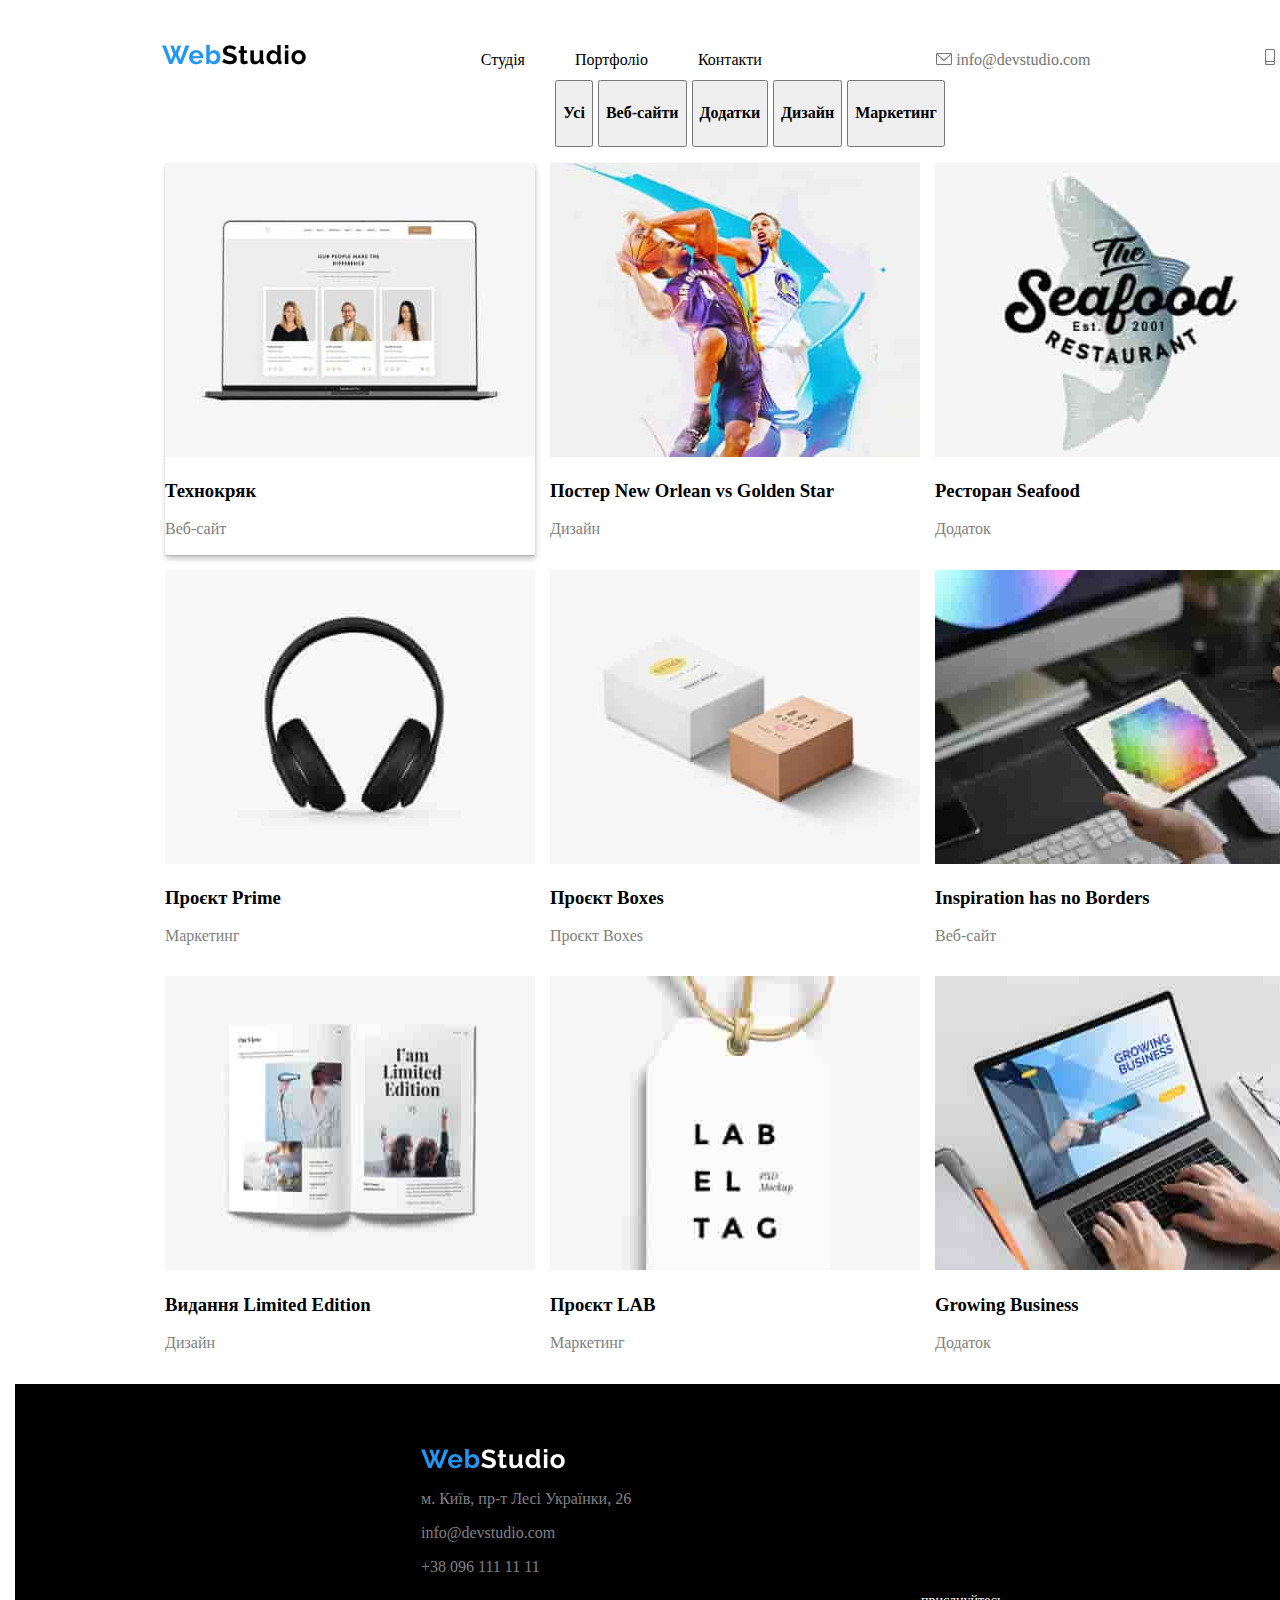
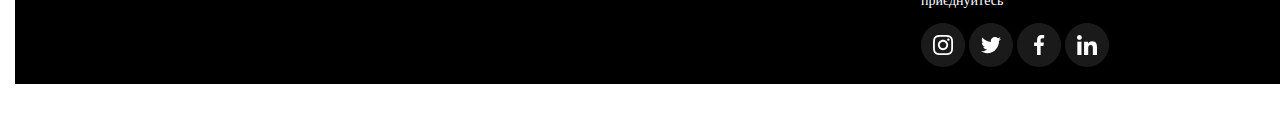
<file: portfolio.html>
<!DOCTYPE html>
<html lang="en">
  <head>
    <meta charset="UTF-8" />
    <meta http-equiv="X-UA-Compatible" content="IE=edge" />
    <meta name="viewport" content="width=device-width, initial-scale=1.0" />
    <link rel="stylesheet" href="./modern-normalize.css" />
    <link rel="stylesheet" href="./style.css" />
    <title>Document</title>
  </head>
  <body>
    <header class="container">
      <a href=""><img class="qw" src="./WebStudio (1).png" alt="" /></a>

      <nav class="nav">
        <a style="text-decoration: none; color: black" href="./index.html"
          >Студія</a
        >
        <a style="text-decoration: none; color: black" href="./portfolio.html"
          >Портфоліо</a
        >
        <a style="text-decoration: none; color: black" href="Контакти"
          >Контакти</a
        >
      </nav>
      <p class="email"> <img src="./envelope (hover) (1).svg" alt=""> info@devstudio.com</p>
      <p class="tel"> <img src="./smartphone.svg" alt=""> +38 096 111 11 11</p>
    </header>
    <main class="container">
      <section class="container-section">
        <button class="btn"><h4>Усі</h4></button>
        <button class="btn"><h4>Веб-сайти</h4></button>
        <button class="btn"><h4>Додатки</h4></button>
        <button class="btn"><h4>Дизайн</h4></button>
        <button class="btn"><h4>Маркетинг</h4></button>
      </section>

      <section class="section-portf">
        <ul class="potrf-ul">
            <li style="box-shadow: 1px 4px 6px 0 rgba(0, 0, 0, 0.16), 0 4px 4px 0 rgba(0, 0, 0, 0.06), 0 1px 1px 0 rgba(0, 0, 0, 0.12);
            background: #fff;" class="li">
                <img src="./1 (2).jpg" alt="">
                    <h3>Технокряк</h3>
                <p>Веб-сайт</p>
            </li>
            <li class="li 1">
                <img src="1 (1).jpg" alt="">
                    <h3>Постер New Orlean vs Golden Star</h3>
                <p>Дизайн</p>
            </li>
            <li class="li">
                <img src="./1 (4).jpg " alt="">
                    <h3>Ресторан Seafood</h3>
                <p>Додаток</p>
            </li>
            <li class="li">
                <img src="./1 (3).jpg" alt="">
                    <h3>Проєкт Prime</h3>
                <p>Маркетинг</p>
            </li>
            <li class="li">
                <img src="./4 (1).jpg" alt="">
                    <h3>Проєкт Boxes</h3>
                <p>Проєкт Boxes</p>
            </li>
            <li class="li">
                <img src="./img (5).jpg" alt="">
                    <h3>Inspiration has no Borders</h3>
                <p>Веб-сайт</p>
            </li>
            <li class="li">
                <img src="./img (6).jpg" alt="">
                    <h3>Видання Limited Edition</h3>
                <p>Дизайн</p>
            </li>
            <li class="li">
                <img src="./img (7).jpg" alt="">
                    <h3>Проєкт LAB</h3>
                <p>Маркетинг</p>
            </li>
            <li class="li">
                <img src="./img (9).jpg" alt="">
                    <h3>Growing Business</h3>
                <p>Додаток</p>
            </li>
        </ul>
      </section>
    </main>

    <footer class="footer container bg">
      <section class="erd">
        <div class="pd"> <a href=""><img src="./WebStudio (2).png" alt=""></a>
          <p>м. Київ, пр-т Лесі Українки, 26</p>
          <p>info@devstudio.com</p>
          <p>+38 096 111 11 11</p>
          <div class="po ">
            <p style="color: white; font-size: 14px;">приєднуйтесь</p>
            <svg width="44" height="44" viewBox="0 0 44 44" fill="none" xmlns="http://www.w3.org/2000/svg">
              <path d="M44 22C44 28.0751 41.5376 33.5751 37.5564 37.5564C33.5751 41.5376 28.0751 44 22 44C15.9249 44 10.4249 41.5376 6.44365 37.5564C2.46243 33.5751 0 28.0751 0 22C0 15.9249 2.46243 10.4249 6.44365 6.44365C10.4249 2.46243 15.9249 0 22 0C28.0751 0 33.5751 2.46243 37.5564 6.44365C41.5376 10.4249 44 15.9249 44 22Z" fill="white" fill-opacity="0.1"/>
              <g clip-path="url(#clip0_11_3010)">
              <path d="M31.9804 17.8801C31.9336 16.8174 31.7617 16.0868 31.5156 15.4537C31.2616 14.7818 30.8709 14.1801 30.359 13.68C29.8589 13.1721 29.2533 12.7774 28.5891 12.5274C27.9524 12.2813 27.2256 12.1094 26.163 12.0626C25.0924 12.0118 24.7525 12 22.0371 12C19.3217 12 18.9818 12.0118 17.9152 12.0586C16.8525 12.1055 16.1219 12.2775 15.489 12.5235C14.8169 12.7774 14.2153 13.1681 13.7152 13.68C13.2073 14.1801 12.8127 14.7857 12.5626 15.4499C12.3164 16.0868 12.1446 16.8134 12.0977 17.8761C12.0469 18.9467 12.0352 19.2866 12.0352 22.002C12.0352 24.7173 12.0469 25.0572 12.0938 26.1239C12.1406 27.1865 12.3126 27.9171 12.5588 28.5502C12.8127 29.2221 13.2073 29.8238 13.7152 30.3239C14.2153 30.8318 14.8209 31.2265 15.4851 31.4765C16.1219 31.7226 16.8486 31.8945 17.9114 31.9413C18.9779 31.9883 19.3179 31.9999 22.0333 31.9999C24.7487 31.9999 25.0885 31.9883 26.1552 31.9413C27.2179 31.8945 27.9484 31.7226 28.5813 31.4765C29.9254 30.9568 30.9881 29.8941 31.5078 28.5502C31.7538 27.9133 31.9258 27.1865 31.9727 26.1239C32.0195 25.0572 32.0313 24.7173 32.0313 22.002C32.0313 19.2866 32.0273 18.9467 31.9804 17.8801ZM30.1794 26.0457C30.1364 27.0225 29.9723 27.5499 29.8356 27.9015C29.4995 28.7728 28.808 29.4643 27.9367 29.8004C27.5851 29.9372 27.0538 30.1012 26.0809 30.1441C25.026 30.1911 24.7096 30.2027 22.0411 30.2027C19.3726 30.2027 19.0522 30.1911 18.0011 30.1441C17.0244 30.1012 16.4969 29.9372 16.1453 29.8004C15.7117 29.6402 15.317 29.3862 14.9967 29.0541C14.6646 28.7298 14.4106 28.3391 14.2504 27.9055C14.1137 27.5539 13.9496 27.0225 13.9067 26.0497C13.8597 24.9948 13.8481 24.6783 13.8481 22.0097C13.8481 19.3412 13.8597 19.0209 13.9067 17.9699C13.9496 16.9932 14.1137 16.4657 14.2504 16.1141C14.4106 15.6804 14.6646 15.2859 15.0007 14.9654C15.3248 14.6333 15.7155 14.3793 16.1493 14.2192C16.5009 14.0825 17.0323 13.9184 18.0051 13.8754C19.06 13.8285 19.3765 13.8168 22.0449 13.8168C24.7174 13.8168 25.0337 13.8285 26.0848 13.8754C27.0616 13.9184 27.589 14.0825 27.9407 14.2192C28.3742 14.3793 28.7689 14.6333 29.0893 14.9654C29.4213 15.2897 29.6753 15.6804 29.8356 16.1141C29.9723 16.4657 30.1364 16.997 30.1794 17.9699C30.2263 19.0248 30.238 19.3412 30.238 22.0097C30.238 24.6783 30.2263 24.9908 30.1794 26.0457Z" fill="white"/>
              <path d="M22.0371 16.8641C19.2007 16.8641 16.8994 19.1653 16.8994 22.0019C16.8994 24.8384 19.2007 27.1396 22.0371 27.1396C24.8737 27.1396 27.1749 24.8384 27.1749 22.0019C27.1749 19.1653 24.8737 16.8641 22.0371 16.8641ZM22.0371 25.3346C20.197 25.3346 18.7044 23.8421 18.7044 22.0019C18.7044 20.1616 20.197 18.6691 22.0371 18.6691C23.8774 18.6691 25.3698 20.1616 25.3698 22.0019C25.3698 23.8421 23.8774 25.3346 22.0371 25.3346Z" fill="white"/>
              <path d="M28.5775 16.6611C28.5775 17.3235 28.0404 17.8605 27.3779 17.8605C26.7155 17.8605 26.1785 17.3235 26.1785 16.6611C26.1785 15.9986 26.7155 15.4617 27.3779 15.4617C28.0404 15.4617 28.5775 15.9986 28.5775 16.6611Z" fill="white"/>
              </g>
              <defs>
              <clipPath id="clip0_11_3010">
              <rect width="20" height="20" fill="white" transform="translate(12 12)"/>
              </clipPath>
              </defs>
              </svg>
       
              <svg width="44" height="44" viewBox="0 0 44 44" fill="none" xmlns="http://www.w3.org/2000/svg">
                <path d="M44 22C44 28.0751 41.5376 33.5751 37.5563 37.5563C33.5751 41.5376 28.0751 44 22 44C15.9249 44 10.4249 41.5376 6.44365 37.5563C2.46243 33.5751 0 28.0751 0 22C0 15.9249 2.46243 10.4249 6.44365 6.44365C10.4249 2.46243 15.9249 0 22 0C28.0751 0 33.5751 2.46243 37.5563 6.44365C41.5376 10.4249 44 15.9249 44 22Z" fill="white" fill-opacity="0.1"/>
                <g clip-path="url(#clip0_11_3004)">
                <path d="M32 15.7988C31.2563 16.125 30.4637 16.3412 29.6375 16.4462C30.4875 15.9388 31.1363 15.1412 31.4412 14.18C30.6488 14.6525 29.7738 14.9863 28.8412 15.1725C28.0887 14.3713 27.0162 13.875 25.8462 13.875C23.5763 13.875 21.7487 15.7175 21.7487 17.9763C21.7487 18.3012 21.7762 18.6137 21.8438 18.9112C18.435 18.745 15.4188 17.1113 13.3925 14.6225C13.0387 15.2363 12.8313 15.9388 12.8313 16.695C12.8313 18.115 13.5625 19.3737 14.6525 20.1025C13.9937 20.09 13.3475 19.8988 12.8 19.5975C12.8 19.61 12.8 19.6262 12.8 19.6425C12.8 21.635 14.2212 23.29 16.085 23.6712C15.7512 23.7625 15.3875 23.8062 15.01 23.8062C14.7475 23.8062 14.4825 23.7913 14.2337 23.7362C14.765 25.36 16.2725 26.5538 18.065 26.5925C16.67 27.6838 14.8988 28.3412 12.9813 28.3412C12.645 28.3412 12.3225 28.3263 12 28.285C13.8162 29.4563 15.9688 30.125 18.29 30.125C25.835 30.125 29.96 23.875 29.96 18.4575C29.96 18.2762 29.9538 18.1013 29.945 17.9275C30.7588 17.35 31.4425 16.6288 32 15.7988Z" fill="white"/>
                </g>
                <defs>
                <clipPath id="clip0_11_3004">
                <rect width="20" height="20" fill="white" transform="translate(12 12)"/>
                </clipPath>
                </defs>
                </svg>                
                <svg width="44" height="44" viewBox="0 0 44 44" fill="none" xmlns="http://www.w3.org/2000/svg">
                  <path d="M44 22C44 28.0751 41.5376 33.5751 37.5564 37.5564C33.5751 41.5376 28.0751 44 22 44C15.9249 44 10.4249 41.5376 6.44365 37.5564C2.46243 33.5751 0 28.0751 0 22C0 15.9249 2.46243 10.4249 6.44365 6.44365C10.4249 2.46243 15.9249 0 22 0C28.0751 0 33.5751 2.46243 37.5564 6.44365C41.5376 10.4249 44 15.9249 44 22Z" fill="white" fill-opacity="0.1"/>
                  <g clip-path="url(#clip0_11_3000)">
                  <path d="M25.3309 15.3208H27.1567V12.1408C26.8417 12.0975 25.7584 12 24.4967 12C21.8642 12 20.0609 13.6558 20.0609 16.6992V19.5H17.1559V23.055H20.0609V32H23.6226V23.0558H26.4101L26.8526 19.5008H23.6217V17.0517C23.6226 16.0242 23.8992 15.3208 25.3309 15.3208Z" fill="white"/>
                  </g>
                  <defs>
                  <clipPath id="clip0_11_3000">
                  <rect width="20" height="20" fill="white" transform="translate(12 12)"/>
                  </clipPath>
                  </defs>
                  </svg>
                  
                  <svg width="44" height="44" viewBox="0 0 44 44" fill="none" xmlns="http://www.w3.org/2000/svg">
                    <path d="M44 22C44 28.0751 41.5376 33.5751 37.5564 37.5564C33.5751 41.5376 28.0751 44 22 44C15.9249 44 10.4249 41.5376 6.44365 37.5564C2.46243 33.5751 0 28.0751 0 22C0 15.9249 2.46243 10.4249 6.44365 6.44365C10.4249 2.46243 15.9249 0 22 0C28.0751 0 33.5751 2.46243 37.5564 6.44365C41.5376 10.4249 44 15.9249 44 22Z" fill="white" fill-opacity="0.1"/>
                    <g clip-path="url(#clip0_11_2994)">
                    <path d="M31.995 32.0001V31.9993H32V24.6643C32 21.0759 31.2275 18.3118 27.0325 18.3118C25.0158 18.3118 23.6625 19.4184 23.11 20.4676H23.0517V18.6468H19.0742V31.9993H23.2158V25.3876C23.2158 23.6468 23.5458 21.9634 25.7017 21.9634C27.8258 21.9634 27.8575 23.9501 27.8575 25.4993V32.0001H31.995Z" fill="white"/>
                    <path d="M12.33 18.6475H16.4767V32H12.33V18.6475Z" fill="white"/>
                    <path d="M14.4017 12C13.0758 12 12 13.0758 12 14.4017C12 15.7275 13.0758 16.8258 14.4017 16.8258C15.7275 16.8258 16.8033 15.7275 16.8033 14.4017C16.8025 13.0758 15.7267 12 14.4017 12V12Z" fill="white"/>
                    </g>
                    <defs>
                    <clipPath id="clip0_11_2994">
                    <rect width="20" height="20" fill="white" transform="translate(12 12)"/>
                    </clipPath>
                    </defs>
                    </svg>
                    
          </div>
      
        </div>

        
            
      </section>

    </footer>
  </body>
</html>
</file>
<file: style.css>
body {
  font-family: "Roboto";

}
ul {
  list-style: none;
}
header {
  display: flex;
  justify-content: space-around;
  align-items: baseline;
  max-height: 80px;
}
h2 {
  display: flex;
  justify-content: center;
}
.Web {
  color: rgb(33, 150, 242);
  font-family: "Raleway";
}

.nav-a:hover{
color: #2196F3;
}




.h1 {
  font-family: "Roboto";
  color: white;
  display: flex;
  justify-content: center;
}
.Studio {
  color: white;
}
.footer {
  font-family: "Roboto";
  height: 235px;
  background-color: black;
}

.tel{
  padding-bottom: 94px;
}
.StudioStudio {
  color: black;
}
p {
  font-family: "Roboto";
  color: grey;
}

.email{
  color: #757575;
  text-decoration: none;
}

.email:hover{
  color: #2196F3;
}

.main-text{ margin-top: 30px;
  font-family: "Roboto";
  background-image:linear-gradient(to right, rgba(45, 45, 50, 0.4), rgba(40, 40, 50, 0.4)),url(./comanda.png);
width: 1550px;
height: 600px;
display: flex;
justify-content: center;
align-items: center;
flex-direction: column;

}
.team-img{
  box-shadow: 0 2px 1px 0 rgba(0, 0, 0, 0.2), 0 1px 1px 0 rgba(0, 0, 0, 0.14), 0 1px 3px 0 rgba(0, 0, 0, 0.12);
background: #fff;
height: 428px;
}

.qwr{
  padding-right: 70px;
  padding-left: 70px;
}

.iop{
  padding-right: 70px;
  padding-left: 70px;
}

.asd{
  padding-left: 83px;
  padding-right: 83px;
}

.jkl{
  padding-left: 61px;
  padding-right: 61px;
}

.zxc{
  padding-left: 70px;
  padding-right: 70px;
}

.bnm{
  padding-left: 97px;
  padding-right: 97px;
}

.vbn{
  padding-right: 62px;
  padding-left: 62px;
}

.tgh{
  padding-left: 91px;
  padding-right: 91px;
}

.main-button {
  font-family: "Roboto";
  background-color: rgba(33, 150, 243, 1);
justify-content: center;
width: 216px;
height: 50px;
border: none;
color: #fff;
border-radius: 2px;
}

.h1{ display: flex;
  justify-content: center;
  text-transform: uppercase;
text-align: center;
color: #fff;
}

.ul-text {
  font-family: "Roboto";
  color: rgba(255, 255, 255, 1);
}

.erd{
  display: flex;
  flex-direction: column;
 align-items: center; 
  gap: 70px;

}

.section-portf{
padding-left: 150px;
}

.container {
  width: 1500px;
  padding-left: 15px;
  padding-right: 15px;
  margin: 0 auto;
}

.ul-li{
max-width: 270px;
min-height: 248px;
}
.qw{
  padding-left: 60px;
  padding-top: 45px;
  
}

.nav {
  display: flex;
  font-family: "Roboto";
  text-decoration: none;
  gap: 50px;
}

.img-header{
  padding-right: 12px;
}




.section {
  padding-top: 50px;
  margin-bottom: 94px;
  justify-content: space-around;
}

.a-p:hover{
color: #2196F3;
}

.li-1{
box-shadow: 10,10,20,10,gray;
}
.ul {
  margin-top: 64px;
  margin-bottom: 94px;
  display: flex;
  justify-content: center;
  justify-content: space-around;
}
#Wed {
  font-family: "Raleway";
}

.section-ul {
  margin-top: 94px;
  margin-bottom: 94px;
  display: flex;
  justify-content: center;
  justify-content: space-around;
}

.container-section {
  display: flex;
  justify-content: center;
  gap: 5px;
}

.section-portf {
  display: flex;
}

.body{
  width: 1440px;
}

.potrf-ul {
  display: flex;
  flex-wrap: wrap;
  padding: 0;
  gap: 15px;
}
.li {
  max-width: 370px;
}

.btn:hover {
  color: white;
  background-color: #2196f3;
}

.p{
  display: flex;

}



.bg{
  background-color: black;
  margin-left: 15px;
  height: 300px;
}

.pd{
  padding-top: 65px;
  padding-bottom: 60px;

}

.po{
padding-left: 500px;

}

.g{
 
 min-height: 200px;
}

 .g{ 
  display: flex;
  justify-content: center;
  gap: 30px;
  padding-top: 50px;
}

.v{
  display: flex;
 
justify-content: center;
}


.path:hover{
  fill: #2196F3;
}

.path1:hover{
  fill: #2196F3;
  stroke: #fff;
}

.rect:hover{
  stroke: #2196F3;
}

.img-header:hover{
  stroke: #2196F3;
}
</file>
